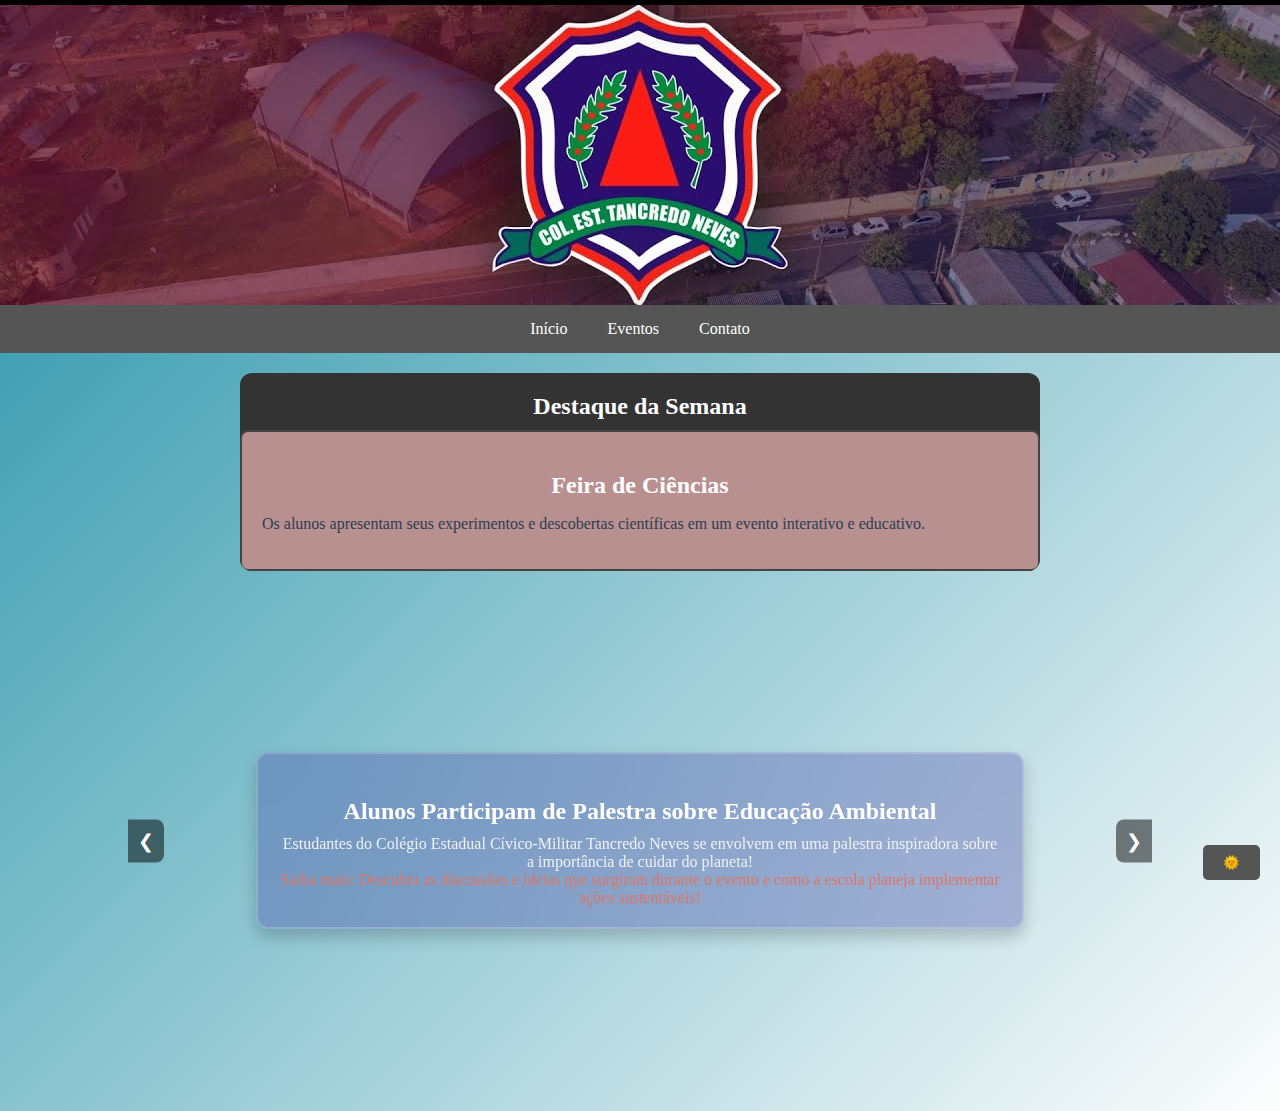
<file: index.html>
<!DOCTYPE html>
<html lang="pt-BR">
<head>
    <meta charset="UTF-8">
    <meta name="viewport" content="width=device-width, initial-scale=1.0">
    <title>Jornal Escolar</title>
    <link rel="stylesheet" href="style.css">
</head>
<body>
    <header></header>
    <nav>
        <a href="index.html">Início</a>
        <a href="eventos.html">Eventos</a>
        <a href="contato.html">Contato</a>
    </nav>
    
    <div class="carousel-container">
        <h2>Destaque da Semana</h2>
        <div class="carousel">
            <article class="carousel-item">
                <h2>Feira de Ciências</h2>
                <p>Os alunos apresentam seus experimentos e descobertas científicas em um evento interativo e educativo.</p>
            </article>
            <article class="carousel-item">
                <h2>Palestras Educativas</h2>
                <p>Especialistas são convidados para palestrar sobre temas variados, promovendo conhecimento e conscientização.</p>
            </article>
            <article class="carousel-item">
                <h2>Festival de Talentos</h2>
                <p>Alunos demonstram suas habilidades artísticas, como música, dança, poesia e muito mais.</p>
            </article>
            <article class="carousel-item">
                <h2>Mostra de Artes</h2>
                <p>Uma exposição com obras dos alunos, incluindo pinturas, esculturas e outras criações artísticas.</p>
            </article>
        </div>
    </div>

    <div class="noticias-container">
        <button class="prev" onclick="changeSlide(-1)">&#10094;</button>
        <div class="carousel-wrapper">
            <div class="noticia">
                <h3>Alunos Participam de Palestra sobre Educação Ambiental</h3>
                <p>Estudantes do Colégio Estadual Cívico-Militar Tancredo Neves se envolvem em uma palestra inspiradora sobre a importância de cuidar do planeta!</p>
                <a href="noticias/ambiental.html" class="saiba-mais">Saiba mais: Descubra as discussões e ideias que surgiram durante o evento e como a escola planeja implementar ações sustentáveis!</a>
            </div>
            <div class="noticia">
                <h3>Intercâmbio Cultural: Alunos Trocam Experiências com Escola Internacional</h3>
                <p>Uma oportunidade única de conhecer novas culturas! Alunos do Ensino Médio participam de intercâmbio com escola internacional.</p>
                <a href="noticias/Intercâmbio.html" class="saiba-mais">Saiba mais: Veja como essa troca cultural contribuiu para o desenvolvimento dos alunos e como foi a interação em inglês!</a>
            </div>
            <div class="noticia">
                <h3>Visita de Profissionais: Conhecendo o Mundo do Trabalho</h3>
                <p>Alunos do Ensino Médio conhecem as possibilidades do futuro em um encontro com profissionais de diversas áreas!</p>
                <a href="noticias/VisitadeProfissionais.html" class="saiba-mais">Saiba mais: Saiba quais profissões foram apresentadas e as lições compartilhadas pelos profissionais!</a>
            </div>
            <div class="noticia">
                <h3>Projeto de Inclusão: Alunos Criam Cartazes de Sensibilização</h3>
                <p>Um projeto tocante de inclusão! Alunos do 9º ano criam cartazes que promovem empatia e respeito.</p>
                <a href="noticias/Inclusão.html" class="saiba-mais">Saiba mais: Veja os temas abordados nos cartazes e como eles estão impactando a comunidade escolar.</a>
            </div>
            <div class="noticia">
                <h3>Feira de Profissões: Oportunidades para o Futuro</h3>
                <p>Um evento que abre portas para o futuro! Colégio Estadual Cívico-Militar Tancredo Neves realiza Feira de Profissões com diversas áreas de atuação.</p>
                <a href="noticias/Profissões.html" class="saiba-mais">Saiba mais: Conheça os profissionais presentes e as palestras que ajudaram os alunos a planejar suas carreiras!</a>
            </div>
            <div class="noticia">
                <h3>Competição de Robótica: Alunos se Destacam em Evento Regional</h3>
                <p>Jovens talentos brilham na competição regional de robótica, conquistando o segundo lugar para o Colégio Estadual Cívico-Militar Tancredo Neves!</p>
                <a href="noticias/Robotica.html" class="saiba-mais">Saiba mais: Descubra os detalhes da conquista e como a equipe se preparou para esse grande desafio!</a>
            </div>
        </div>
        <button class="next" onclick="changeSlide(1)">&#10095;</button>

        <button id="theme-toggle">
            <span id="theme-icon">🌞</span>
        </button>
    </div>
    
    <script src="script.js"></script>
</body>
</html>
</file>
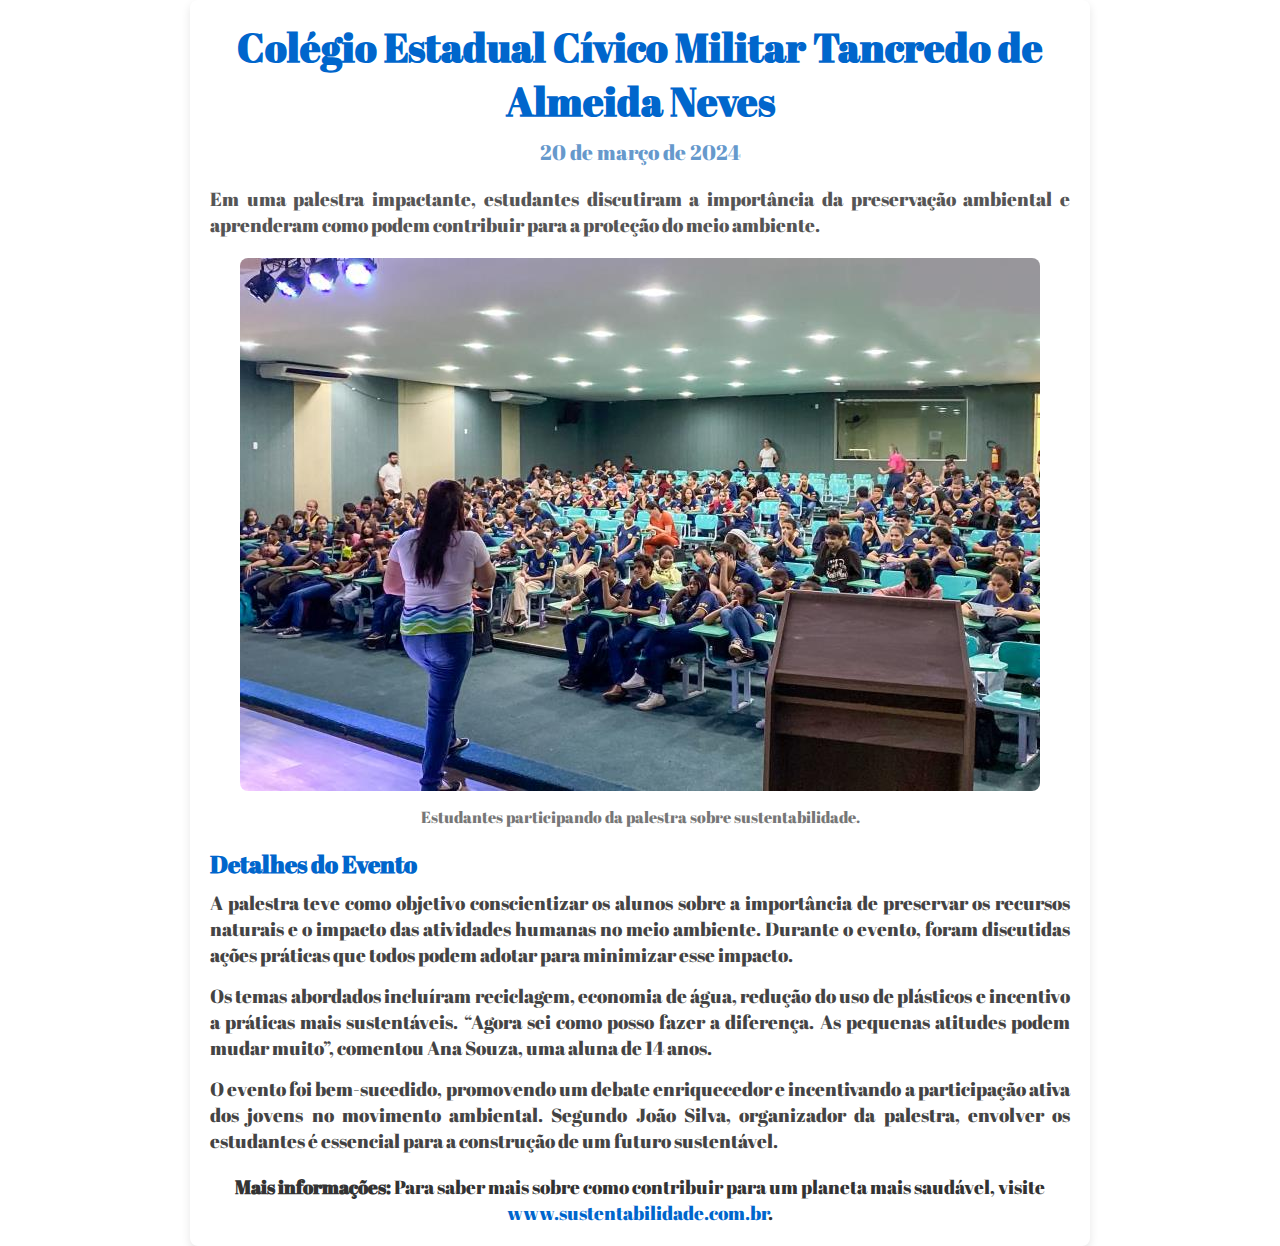
<file: noticias/ambiental.html>
<!DOCTYPE html>
<html lang="pt-BR">
<head>
    <meta charset="UTF-8">
    <meta name="viewport" content="width=device-width, initial-scale=1.0">
    <title>Alunos Participam de Palestra sobre Educação Ambiental</title>
    <link rel="stylesheet" href="ambiental.css">
</head>
<body>

    <div class="news-container">
        <header class="news-header">
            <h1 class="news-title">Colégio Estadual Cívico Militar Tancredo de Almeida Neves</h1>
            <p class="news-date">20 de março de 2024</p>
        </header>

        <section class="news-summary">
            <p>Em uma palestra impactante, estudantes discutiram a importância da preservação ambiental e aprenderam como podem contribuir para a proteção do meio ambiente.</p>
        </section>

        <figure class="news-image">
            <img src="img noticia/ambiental.jpg" alt="Estudantes assistindo a palestra sobre sustentabilidade" />
            <figcaption>Estudantes participando da palestra sobre sustentabilidade.</figcaption>
        </figure>

        <section class="news-body">
            <h2 class="section-title">Detalhes do Evento</h2>
            <p>A palestra teve como objetivo conscientizar os alunos sobre a importância de preservar os recursos naturais e o impacto das atividades humanas no meio ambiente. Durante o evento, foram discutidas ações práticas que todos podem adotar para minimizar esse impacto.</p>

            <p>Os temas abordados incluíram reciclagem, economia de água, redução do uso de plásticos e incentivo a práticas mais sustentáveis. “Agora sei como posso fazer a diferença. As pequenas atitudes podem mudar muito”, comentou Ana Souza, uma aluna de 14 anos.</p>

            <p>O evento foi bem-sucedido, promovendo um debate enriquecedor e incentivando a participação ativa dos jovens no movimento ambiental. Segundo João Silva, organizador da palestra, envolver os estudantes é essencial para a construção de um futuro sustentável.</p>
        </section>

        <footer class="news-footer">
            <p><strong>Mais informações:</strong> Para saber mais sobre como contribuir para um planeta mais saudável, visite <a href="https://www.sustentabilidade.com.br" target="_blank">www.sustentabilidade.com.br</a>.</p>
        </footer>
    </div>

</body>
</html>
</file>
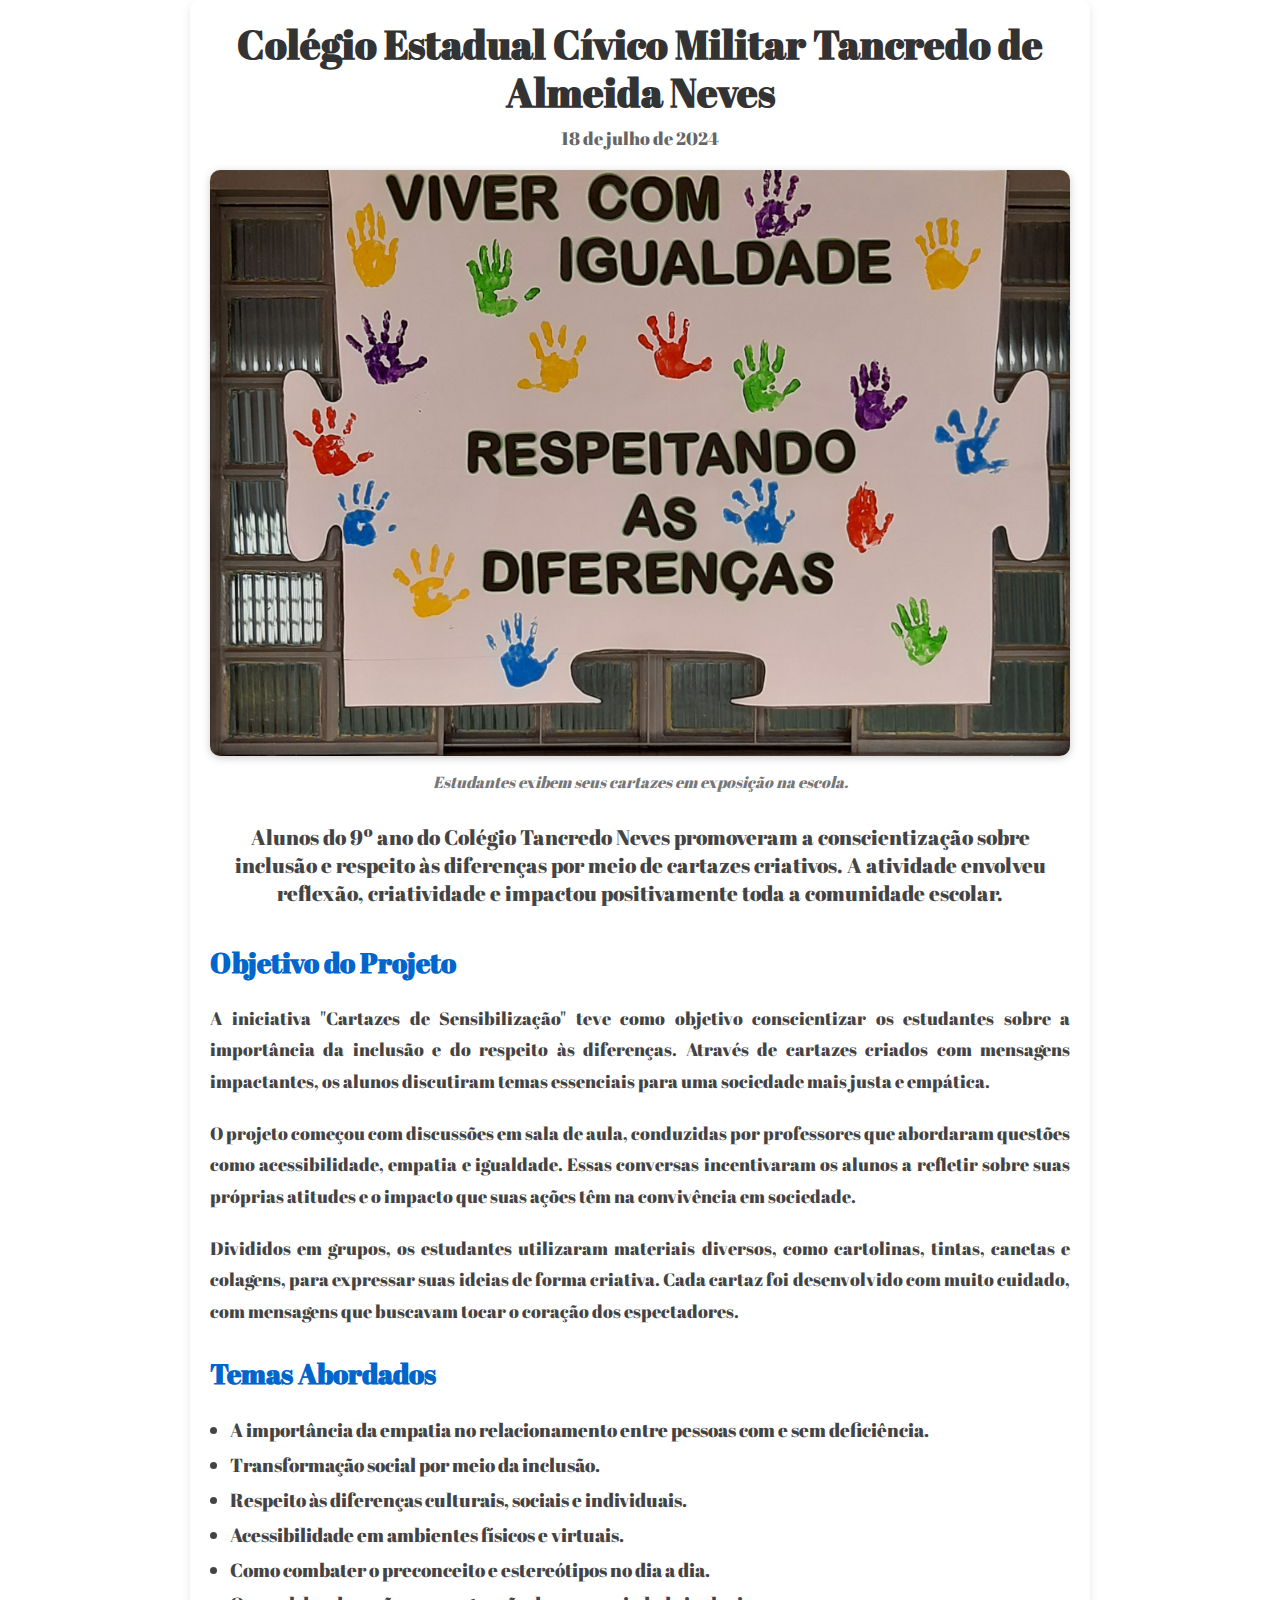
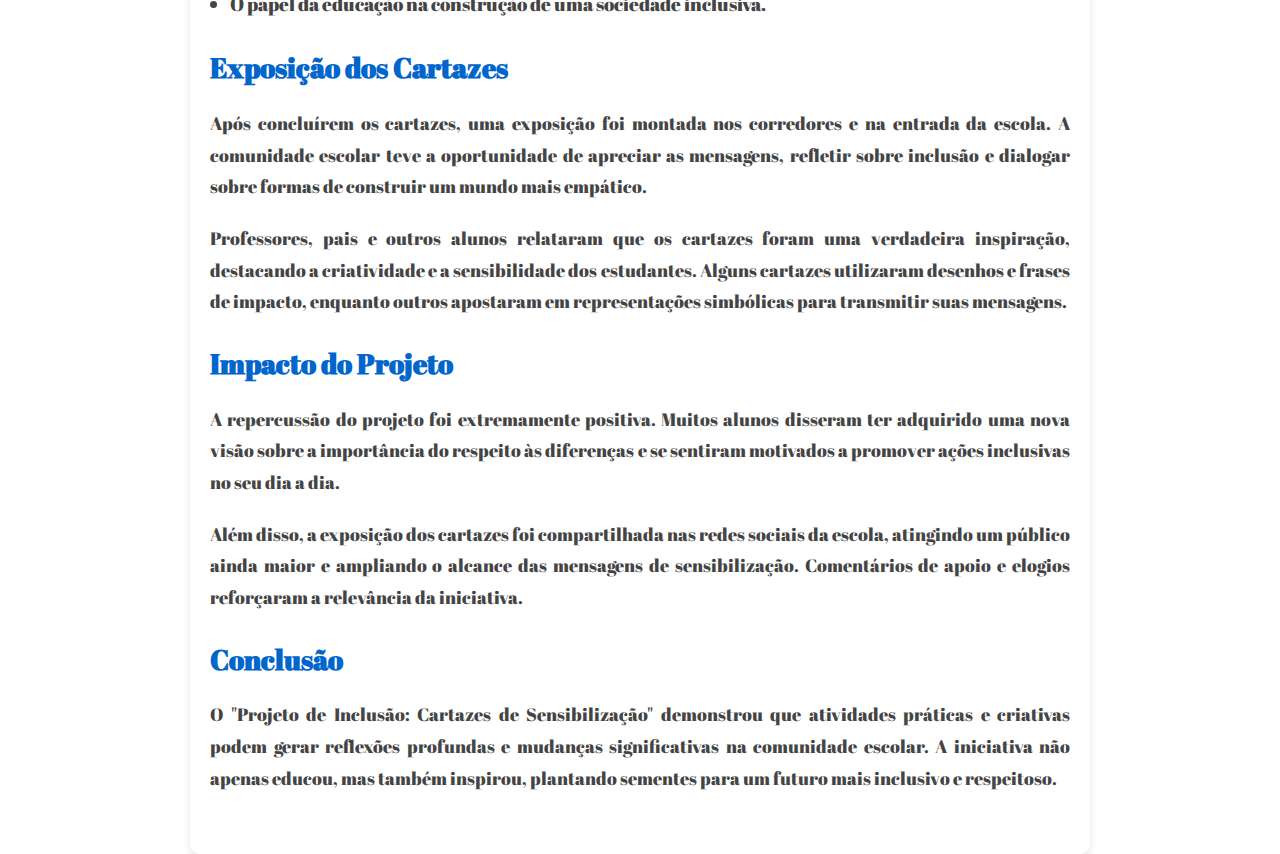
<file: noticias/Inclusão.html>
<!DOCTYPE html>
<html lang="pt-BR">
<head>
    <meta charset="UTF-8">
    <meta name="viewport" content="width=device-width, initial-scale=1.0">
    <title>Projeto de Inclusão: Alunos Criam Cartazes de Sensibilização</title>
    <link rel="stylesheet" href="Inclusão.css">
</head>
<body>

    <div class="news-container">
        <header class="news-header">
            <h1>Colégio Estadual Cívico Militar Tancredo de Almeida Neves</h1>
            <p class="news-date">18 de julho de 2024</p>
        </header>

        <figure class="news-image">
            <img src="img noticia/Inclusão.jpeg" alt="Estudantes apresentando cartazes de sensibilização" />
            <figcaption>Estudantes exibem seus cartazes em exposição na escola.</figcaption>
        </figure>

        <section class="news-summary">
            <p>
                Alunos do 9º ano do Colégio Tancredo Neves promoveram a conscientização sobre inclusão e respeito às diferenças por meio de cartazes criativos. A atividade envolveu reflexão, criatividade e impactou positivamente toda a comunidade escolar.
            </p>
        </section>

        <section class="news-body">
            <h2>Objetivo do Projeto</h2>
            <p>
                A iniciativa "Cartazes de Sensibilização" teve como objetivo conscientizar os estudantes sobre a importância da inclusão e do respeito às diferenças. Através de cartazes criados com mensagens impactantes, os alunos discutiram temas essenciais para uma sociedade mais justa e empática.
            </p>
            <p>
                O projeto começou com discussões em sala de aula, conduzidas por professores que abordaram questões como acessibilidade, empatia e igualdade. Essas conversas incentivaram os alunos a refletir sobre suas próprias atitudes e o impacto que suas ações têm na convivência em sociedade.
            </p>
            <p>
                Divididos em grupos, os estudantes utilizaram materiais diversos, como cartolinas, tintas, canetas e colagens, para expressar suas ideias de forma criativa. Cada cartaz foi desenvolvido com muito cuidado, com mensagens que buscavam tocar o coração dos espectadores.
            </p>

            <h2>Temas Abordados</h2>
            <ul>
                <li>A importância da empatia no relacionamento entre pessoas com e sem deficiência.</li>
                <li>Transformação social por meio da inclusão.</li>
                <li>Respeito às diferenças culturais, sociais e individuais.</li>
                <li>Acessibilidade em ambientes físicos e virtuais.</li>
                <li>Como combater o preconceito e estereótipos no dia a dia.</li>
                <li>O papel da educação na construção de uma sociedade inclusiva.</li>
            </ul>

            <h2>Exposição dos Cartazes</h2>
            <p>
                Após concluírem os cartazes, uma exposição foi montada nos corredores e na entrada da escola. A comunidade escolar teve a oportunidade de apreciar as mensagens, refletir sobre inclusão e dialogar sobre formas de construir um mundo mais empático.
            </p>
            <p>
                Professores, pais e outros alunos relataram que os cartazes foram uma verdadeira inspiração, destacando a criatividade e a sensibilidade dos estudantes. Alguns cartazes utilizaram desenhos e frases de impacto, enquanto outros apostaram em representações simbólicas para transmitir suas mensagens.
            </p>

            <h2>Impacto do Projeto</h2>
            <p>
                A repercussão do projeto foi extremamente positiva. Muitos alunos disseram ter adquirido uma nova visão sobre a importância do respeito às diferenças e se sentiram motivados a promover ações inclusivas no seu dia a dia.
            </p>
            <p>
                Além disso, a exposição dos cartazes foi compartilhada nas redes sociais da escola, atingindo um público ainda maior e ampliando o alcance das mensagens de sensibilização. Comentários de apoio e elogios reforçaram a relevância da iniciativa.
            </p>

            <h2>Conclusão</h2>
            <p>
                O "Projeto de Inclusão: Cartazes de Sensibilização" demonstrou que atividades práticas e criativas podem gerar reflexões profundas e mudanças significativas na comunidade escolar. A iniciativa não apenas educou, mas também inspirou, plantando sementes para um futuro mais inclusivo e respeitoso.
            </p>
        </section>
    </div>
</body>
</html>
</file>
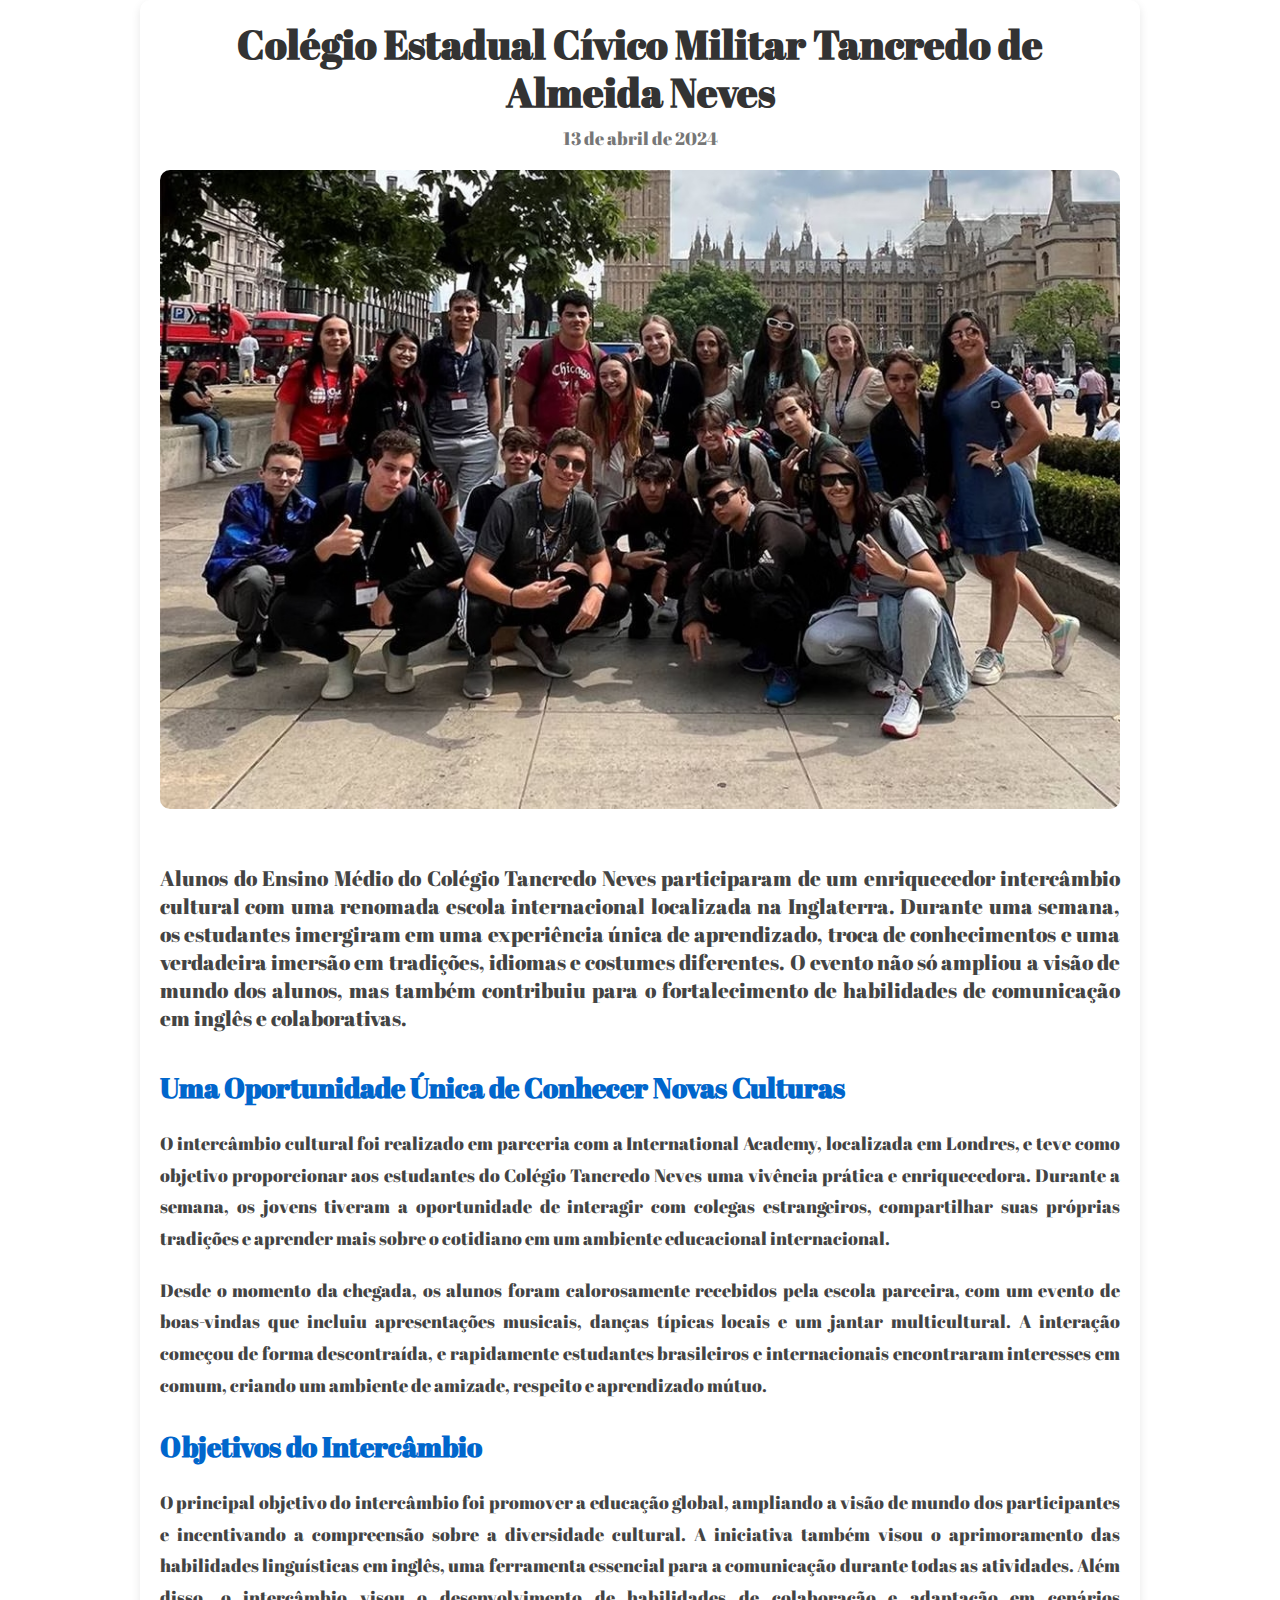
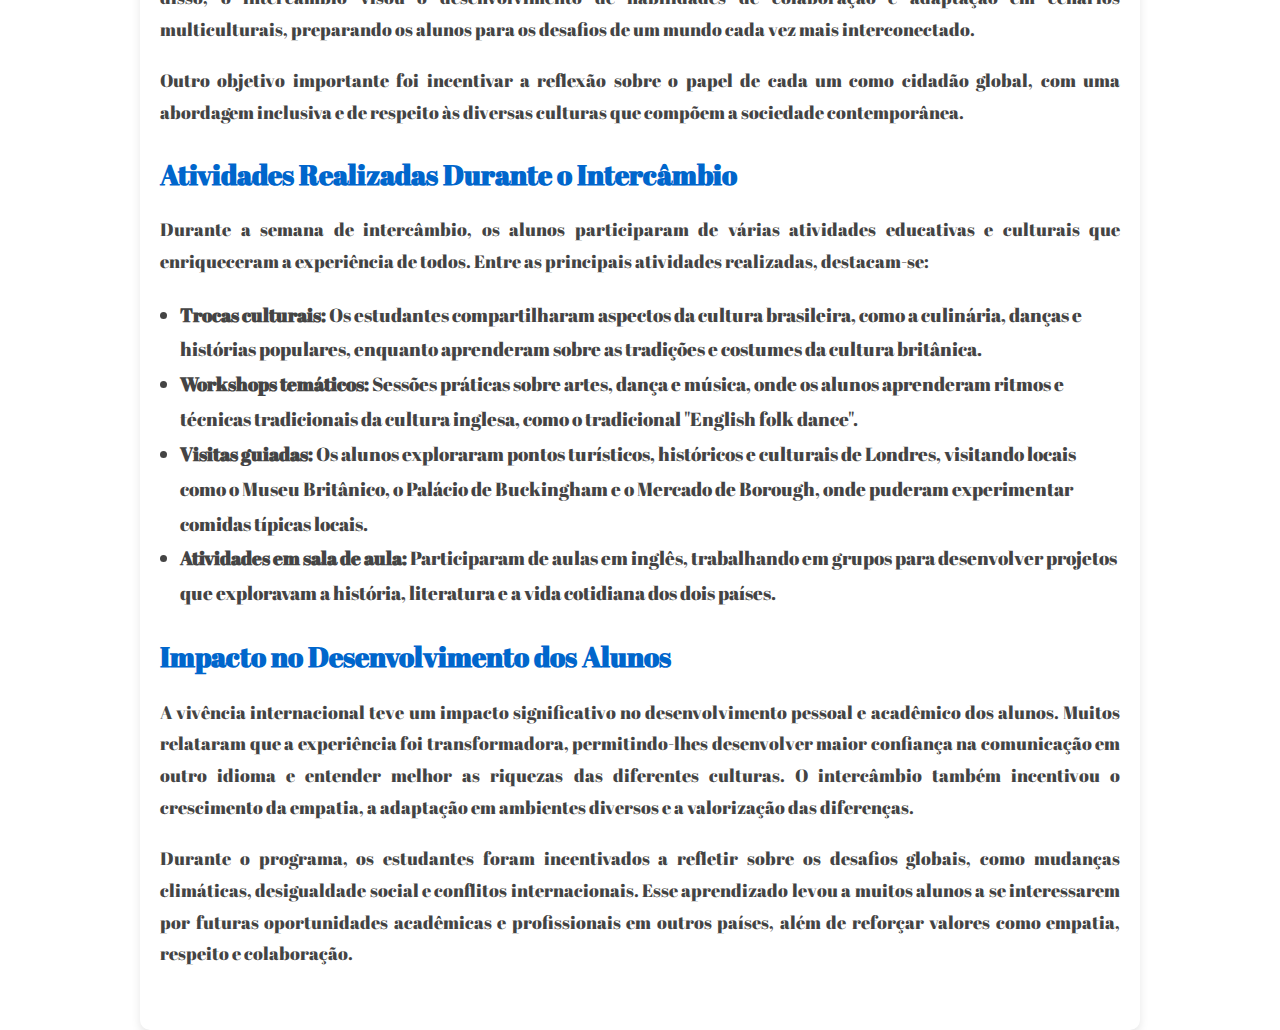
<file: noticias/Intercâmbio.html>
<!DOCTYPE html>
<html lang="pt-BR">
<head>
    <meta charset="UTF-8">
    <meta name="viewport" content="width=device-width, initial-scale=1.0">
    <title>Intercâmbio Cultural: Alunos Trocam Experiências com Escola Internacional</title>
    <link rel="stylesheet" href="Intercâmbio.css">
</head>
<body>

    <div class="container">
        <header>
            <h1>Colégio Estadual Cívico Militar Tancredo de Almeida Neves</h1>
            <p class="news-date">13 de abril de 2024</p>
            <img src="img noticia/intercambio.jpg" alt="Imagem do Intercâmbio Cultural" class="header-image">
        </header>

        <section class="news-summary">
            <p>
                Alunos do Ensino Médio do Colégio Tancredo Neves participaram de um enriquecedor intercâmbio cultural com uma renomada escola internacional localizada na Inglaterra. Durante uma semana, os estudantes imergiram em uma experiência única de aprendizado, troca de conhecimentos e uma verdadeira imersão em tradições, idiomas e costumes diferentes. O evento não só ampliou a visão de mundo dos alunos, mas também contribuiu para o fortalecimento de habilidades de comunicação em inglês e colaborativas.
            </p>
        </section>

        <section class="news-body">
            <h2>Uma Oportunidade Única de Conhecer Novas Culturas</h2>
            <p>
                O intercâmbio cultural foi realizado em parceria com a International Academy, localizada em Londres, e teve como objetivo proporcionar aos estudantes do Colégio Tancredo Neves uma vivência prática e enriquecedora. Durante a semana, os jovens tiveram a oportunidade de interagir com colegas estrangeiros, compartilhar suas próprias tradições e aprender mais sobre o cotidiano em um ambiente educacional internacional.
            </p>
            <p>
                Desde o momento da chegada, os alunos foram calorosamente recebidos pela escola parceira, com um evento de boas-vindas que incluiu apresentações musicais, danças típicas locais e um jantar multicultural. A interação começou de forma descontraída, e rapidamente estudantes brasileiros e internacionais encontraram interesses em comum, criando um ambiente de amizade, respeito e aprendizado mútuo.
            </p>

            <h2>Objetivos do Intercâmbio</h2>
            <p>
                O principal objetivo do intercâmbio foi promover a educação global, ampliando a visão de mundo dos participantes e incentivando a compreensão sobre a diversidade cultural. A iniciativa também visou o aprimoramento das habilidades linguísticas em inglês, uma ferramenta essencial para a comunicação durante todas as atividades. Além disso, o intercâmbio visou o desenvolvimento de habilidades de colaboração e adaptação em cenários multiculturais, preparando os alunos para os desafios de um mundo cada vez mais interconectado.
            </p>
            <p>
                Outro objetivo importante foi incentivar a reflexão sobre o papel de cada um como cidadão global, com uma abordagem inclusiva e de respeito às diversas culturas que compõem a sociedade contemporânea.
            </p>

            <h2>Atividades Realizadas Durante o Intercâmbio</h2>
            <p>
                Durante a semana de intercâmbio, os alunos participaram de várias atividades educativas e culturais que enriqueceram a experiência de todos. Entre as principais atividades realizadas, destacam-se:
            </p>
            <ul>
                <li><strong>Trocas culturais:</strong> Os estudantes compartilharam aspectos da cultura brasileira, como a culinária, danças e histórias populares, enquanto aprenderam sobre as tradições e costumes da cultura britânica.</li>
                <li><strong>Workshops temáticos:</strong> Sessões práticas sobre artes, dança e música, onde os alunos aprenderam ritmos e técnicas tradicionais da cultura inglesa, como o tradicional "English folk dance".</li>
                <li><strong>Visitas guiadas:</strong> Os alunos exploraram pontos turísticos, históricos e culturais de Londres, visitando locais como o Museu Britânico, o Palácio de Buckingham e o Mercado de Borough, onde puderam experimentar comidas típicas locais.</li>
                <li><strong>Atividades em sala de aula:</strong> Participaram de aulas em inglês, trabalhando em grupos para desenvolver projetos que exploravam a história, literatura e a vida cotidiana dos dois países.</li>
            </ul>

            <h2>Impacto no Desenvolvimento dos Alunos</h2>
            <p>
                A vivência internacional teve um impacto significativo no desenvolvimento pessoal e acadêmico dos alunos. Muitos relataram que a experiência foi transformadora, permitindo-lhes desenvolver maior confiança na comunicação em outro idioma e entender melhor as riquezas das diferentes culturas. O intercâmbio também incentivou o crescimento da empatia, a adaptação em ambientes diversos e a valorização das diferenças.
            </p>
            <p>
                Durante o programa, os estudantes foram incentivados a refletir sobre os desafios globais, como mudanças climáticas, desigualdade social e conflitos internacionais. Esse aprendizado levou a muitos alunos a se interessarem por futuras oportunidades acadêmicas e profissionais em outros países, além de reforçar valores como empatia, respeito e colaboração.
            </p>
        </section>

    </div>

</body>
</html>
</file>
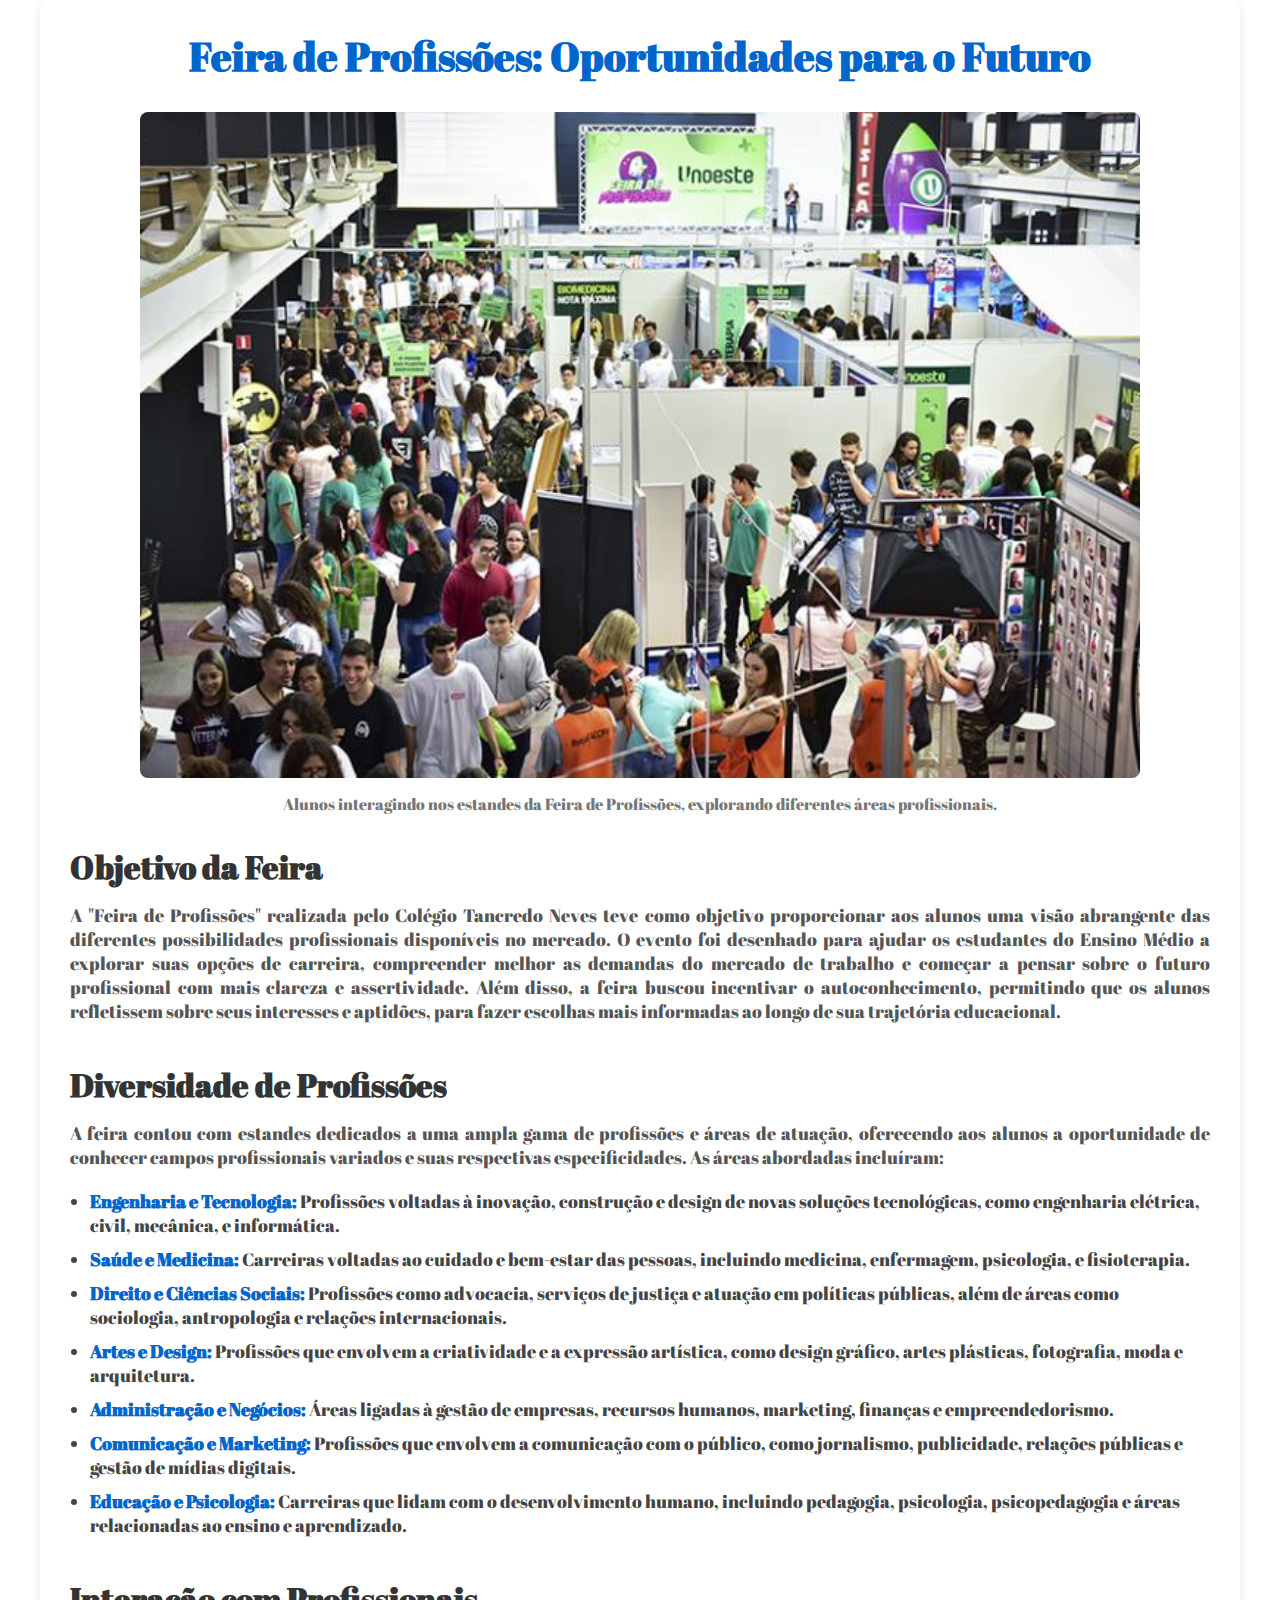
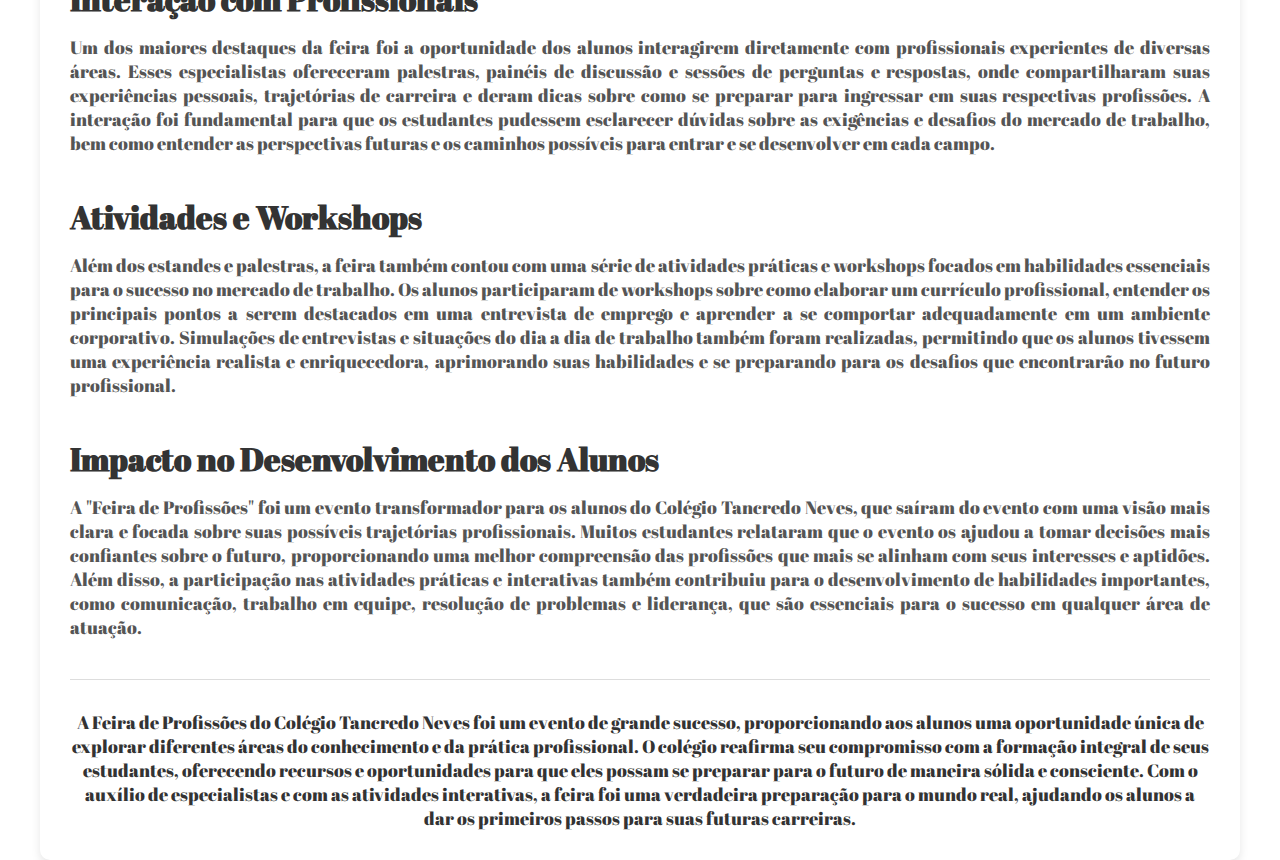
<file: noticias/Profissões.html>
<!DOCTYPE html>
<html lang="pt-BR">
<head>
    <meta charset="UTF-8">
    <meta name="viewport" content="width=device-width, initial-scale=1.0">
    <title>Feira de Profissões: Oportunidades para o Futuro</title>
    <link rel="stylesheet" href="Profissões.css">
</head>
<body>

    <div class="container">
        <header>
            <h1>Feira de Profissões: Oportunidades para o Futuro</h1>
        </header>

        <figure class="main-image">
            <img src="img noticia/profissoes.jpg" alt="Estudantes explorando os estandes da Feira de Profissões">
            <figcaption>Alunos interagindo nos estandes da Feira de Profissões, explorando diferentes áreas profissionais.</figcaption>
        </figure>

        <section class="objective">
            <h2>Objetivo da Feira</h2>
            <p>
                A "Feira de Profissões" realizada pelo Colégio Tancredo Neves teve como objetivo proporcionar aos alunos uma visão abrangente das diferentes possibilidades profissionais disponíveis no mercado. O evento foi desenhado para ajudar os estudantes do Ensino Médio a explorar suas opções de carreira, compreender melhor as demandas do mercado de trabalho e começar a pensar sobre o futuro profissional com mais clareza e assertividade. Além disso, a feira buscou incentivar o autoconhecimento, permitindo que os alunos refletissem sobre seus interesses e aptidões, para fazer escolhas mais informadas ao longo de sua trajetória educacional.
            </p>
        </section>

        <section class="diversity">
            <h2>Diversidade de Profissões</h2>
            <p>
                A feira contou com estandes dedicados a uma ampla gama de profissões e áreas de atuação, oferecendo aos alunos a oportunidade de conhecer campos profissionais variados e suas respectivas especificidades. As áreas abordadas incluíram:
            </p>
            <ul>
                <li><strong>Engenharia e Tecnologia:</strong> Profissões voltadas à inovação, construção e design de novas soluções tecnológicas, como engenharia elétrica, civil, mecânica, e informática.</li>
                <li><strong>Saúde e Medicina:</strong> Carreiras voltadas ao cuidado e bem-estar das pessoas, incluindo medicina, enfermagem, psicologia, e fisioterapia.</li>
                <li><strong>Direito e Ciências Sociais:</strong> Profissões como advocacia, serviços de justiça e atuação em políticas públicas, além de áreas como sociologia, antropologia e relações internacionais.</li>
                <li><strong>Artes e Design:</strong> Profissões que envolvem a criatividade e a expressão artística, como design gráfico, artes plásticas, fotografia, moda e arquitetura.</li>
                <li><strong>Administração e Negócios:</strong> Áreas ligadas à gestão de empresas, recursos humanos, marketing, finanças e empreendedorismo.</li>
                <li><strong>Comunicação e Marketing:</strong> Profissões que envolvem a comunicação com o público, como jornalismo, publicidade, relações públicas e gestão de mídias digitais.</li>
                <li><strong>Educação e Psicologia:</strong> Carreiras que lidam com o desenvolvimento humano, incluindo pedagogia, psicologia, psicopedagogia e áreas relacionadas ao ensino e aprendizado.</li>
            </ul>
        </section>

        <section class="interaction">
            <h2>Interação com Profissionais</h2>
            <p>
                Um dos maiores destaques da feira foi a oportunidade dos alunos interagirem diretamente com profissionais experientes de diversas áreas. Esses especialistas ofereceram palestras, painéis de discussão e sessões de perguntas e respostas, onde compartilharam suas experiências pessoais, trajetórias de carreira e deram dicas sobre como se preparar para ingressar em suas respectivas profissões. A interação foi fundamental para que os estudantes pudessem esclarecer dúvidas sobre as exigências e desafios do mercado de trabalho, bem como entender as perspectivas futuras e os caminhos possíveis para entrar e se desenvolver em cada campo.
            </p>
        </section>

        <section class="workshops">
            <h2>Atividades e Workshops</h2>
            <p>
                Além dos estandes e palestras, a feira também contou com uma série de atividades práticas e workshops focados em habilidades essenciais para o sucesso no mercado de trabalho. Os alunos participaram de workshops sobre como elaborar um currículo profissional, entender os principais pontos a serem destacados em uma entrevista de emprego e aprender a se comportar adequadamente em um ambiente corporativo. Simulações de entrevistas e situações do dia a dia de trabalho também foram realizadas, permitindo que os alunos tivessem uma experiência realista e enriquecedora, aprimorando suas habilidades e se preparando para os desafios que encontrarão no futuro profissional.
            </p>
        </section>

        <section class="impact">
            <h2>Impacto no Desenvolvimento dos Alunos</h2>
            <p>
                A "Feira de Profissões" foi um evento transformador para os alunos do Colégio Tancredo Neves, que saíram do evento com uma visão mais clara e focada sobre suas possíveis trajetórias profissionais. Muitos estudantes relataram que o evento os ajudou a tomar decisões mais confiantes sobre o futuro, proporcionando uma melhor compreensão das profissões que mais se alinham com seus interesses e aptidões. Além disso, a participação nas atividades práticas e interativas também contribuiu para o desenvolvimento de habilidades importantes, como comunicação, trabalho em equipe, resolução de problemas e liderança, que são essenciais para o sucesso em qualquer área de atuação.
            </p>
        </section>

        <footer class="footer">
            <p>
                A Feira de Profissões do Colégio Tancredo Neves foi um evento de grande sucesso, proporcionando aos alunos uma oportunidade única de explorar diferentes áreas do conhecimento e da prática profissional. O colégio reafirma seu compromisso com a formação integral de seus estudantes, oferecendo recursos e oportunidades para que eles possam se preparar para o futuro de maneira sólida e consciente. Com o auxílio de especialistas e com as atividades interativas, a feira foi uma verdadeira preparação para o mundo real, ajudando os alunos a dar os primeiros passos para suas futuras carreiras.
            </p>
        </footer>
    </div>
</body>
</html>
</file>
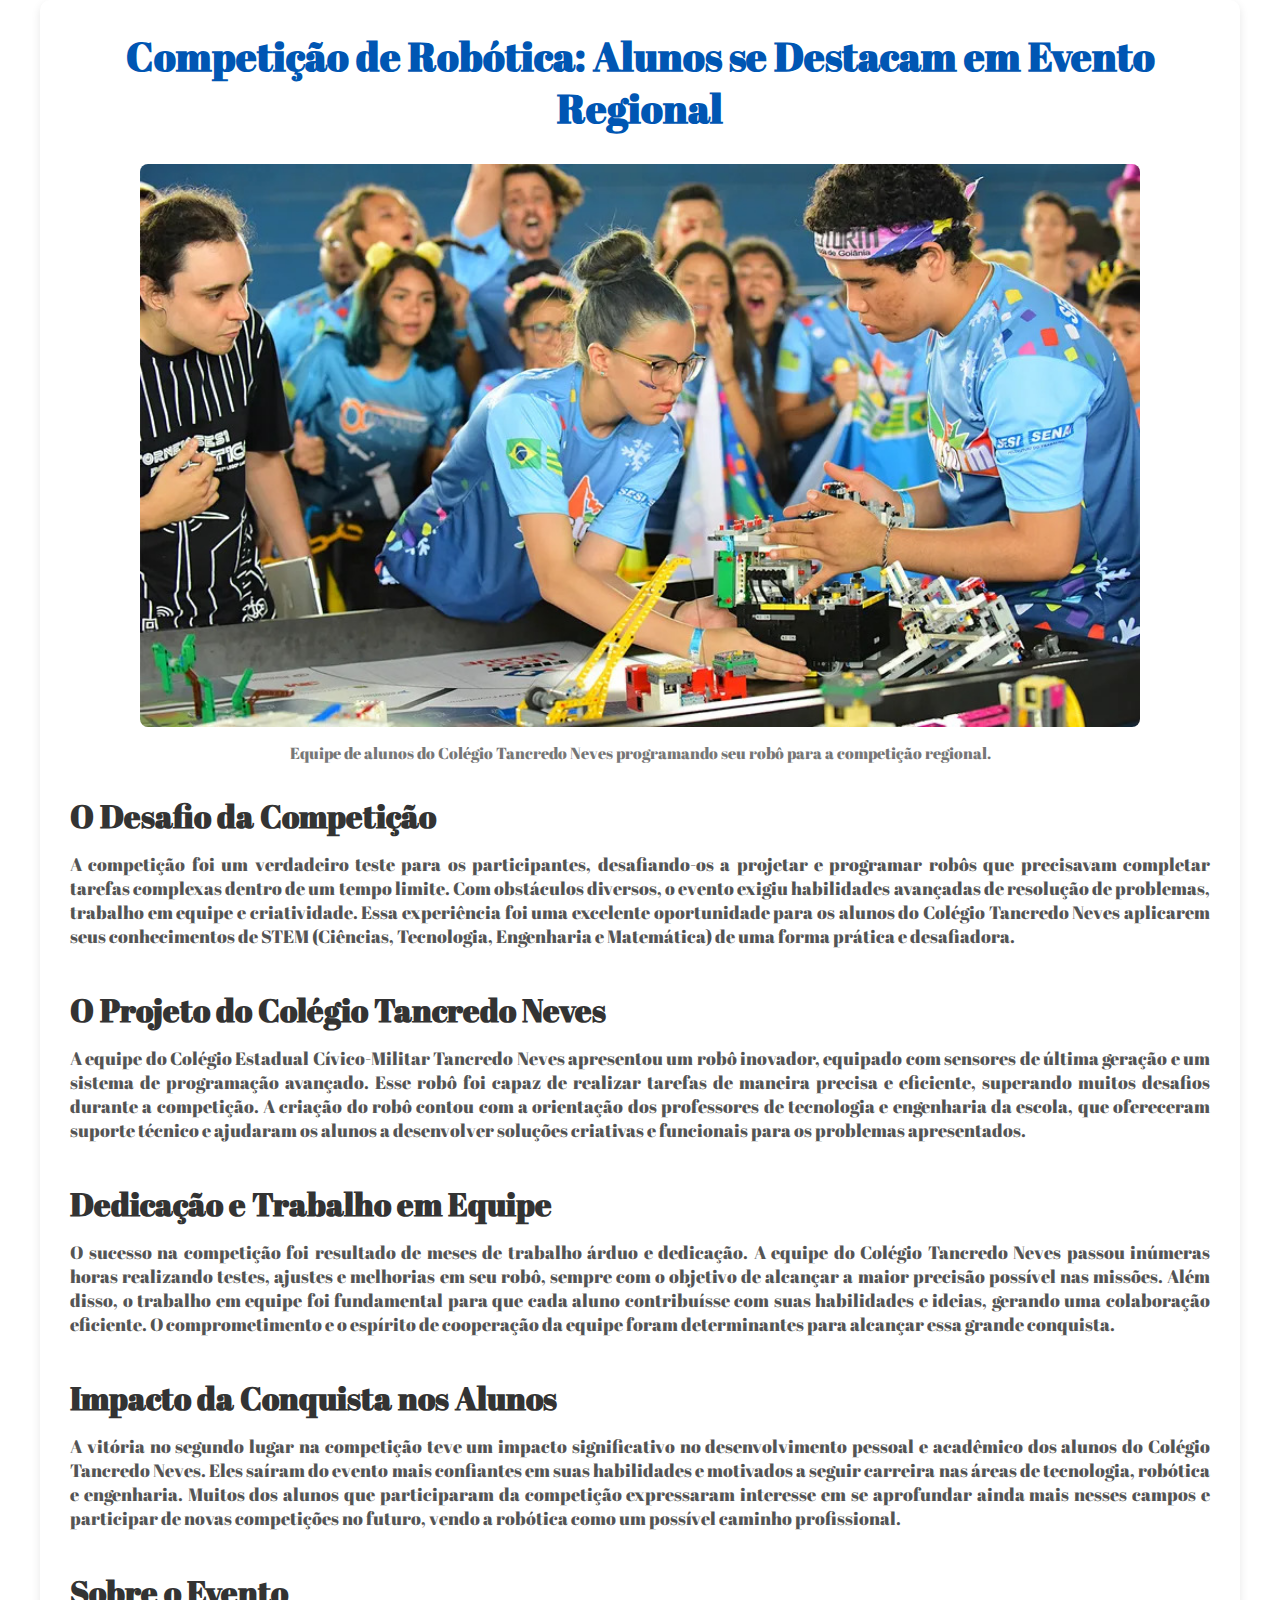
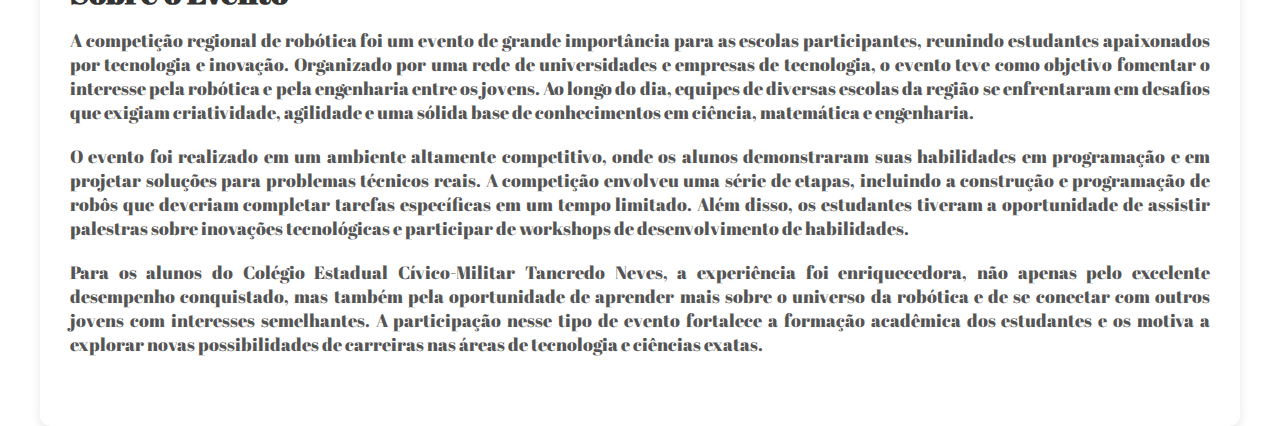
<file: noticias/Robotica.html>
<!DOCTYPE html>
<html lang="pt-BR">
<head>
    <meta charset="UTF-8">
    <meta name="viewport" content="width=device-width, initial-scale=1.0">
    <title>Competição de Robótica: Alunos se Destacam em Evento Regional</title>
    <link rel="stylesheet" href="Robotica.css">
</head>
<body>

    <div class="container">
        <header>
            <h1>Competição de Robótica: Alunos se Destacam em Evento Regional</h1>
        </header>

        <figure class="main-image">
            <img src="img noticia/robotica.jpg" alt="Equipe de alunos programando robô para competição">
            <figcaption>Equipe de alunos do Colégio Tancredo Neves programando seu robô para a competição regional.</figcaption>
        </figure>

        <section class="challenge">
            <h2>O Desafio da Competição</h2>
            <p>
                A competição foi um verdadeiro teste para os participantes, desafiando-os a projetar e programar robôs que precisavam completar tarefas complexas dentro de um tempo limite. Com obstáculos diversos, o evento exigiu habilidades avançadas de resolução de problemas, trabalho em equipe e criatividade. Essa experiência foi uma excelente oportunidade para os alunos do Colégio Tancredo Neves aplicarem seus conhecimentos de STEM (Ciências, Tecnologia, Engenharia e Matemática) de uma forma prática e desafiadora.
            </p>
        </section>

        <section class="project">
            <h2>O Projeto do Colégio Tancredo Neves</h2>
            <p>
                A equipe do Colégio Estadual Cívico-Militar Tancredo Neves apresentou um robô inovador, equipado com sensores de última geração e um sistema de programação avançado. Esse robô foi capaz de realizar tarefas de maneira precisa e eficiente, superando muitos desafios durante a competição. A criação do robô contou com a orientação dos professores de tecnologia e engenharia da escola, que ofereceram suporte técnico e ajudaram os alunos a desenvolver soluções criativas e funcionais para os problemas apresentados.
            </p>
        </section>

        <section class="teamwork">
            <h2>Dedicação e Trabalho em Equipe</h2>
            <p>
                O sucesso na competição foi resultado de meses de trabalho árduo e dedicação. A equipe do Colégio Tancredo Neves passou inúmeras horas realizando testes, ajustes e melhorias em seu robô, sempre com o objetivo de alcançar a maior precisão possível nas missões. Além disso, o trabalho em equipe foi fundamental para que cada aluno contribuísse com suas habilidades e ideias, gerando uma colaboração eficiente. O comprometimento e o espírito de cooperação da equipe foram determinantes para alcançar essa grande conquista.
            </p>
        </section>

        <section class="impact">
            <h2>Impacto da Conquista nos Alunos</h2>
            <p>
                A vitória no segundo lugar na competição teve um impacto significativo no desenvolvimento pessoal e acadêmico dos alunos do Colégio Tancredo Neves. Eles saíram do evento mais confiantes em suas habilidades e motivados a seguir carreira nas áreas de tecnologia, robótica e engenharia. Muitos dos alunos que participaram da competição expressaram interesse em se aprofundar ainda mais nesses campos e participar de novas competições no futuro, vendo a robótica como um possível caminho profissional.
            </p>
        </section>

        <section class="event-description">
            <h2>Sobre o Evento</h2>
            <p>
                A competição regional de robótica foi um evento de grande importância para as escolas participantes, reunindo estudantes apaixonados por tecnologia e inovação. Organizado por uma rede de universidades e empresas de tecnologia, o evento teve como objetivo fomentar o interesse pela robótica e pela engenharia entre os jovens. Ao longo do dia, equipes de diversas escolas da região se enfrentaram em desafios que exigiam criatividade, agilidade e uma sólida base de conhecimentos em ciência, matemática e engenharia.
            </p>
            <p>
                O evento foi realizado em um ambiente altamente competitivo, onde os alunos demonstraram suas habilidades em programação e em projetar soluções para problemas técnicos reais. A competição envolveu uma série de etapas, incluindo a construção e programação de robôs que deveriam completar tarefas específicas em um tempo limitado. Além disso, os estudantes tiveram a oportunidade de assistir palestras sobre inovações tecnológicas e participar de workshops de desenvolvimento de habilidades.
            </p>
            <p>
                Para os alunos do Colégio Estadual Cívico-Militar Tancredo Neves, a experiência foi enriquecedora, não apenas pelo excelente desempenho conquistado, mas também pela oportunidade de aprender mais sobre o universo da robótica e de se conectar com outros jovens com interesses semelhantes. A participação nesse tipo de evento fortalece a formação acadêmica dos estudantes e os motiva a explorar novas possibilidades de carreiras nas áreas de tecnologia e ciências exatas.
            </p>
        </section>

    </div>

</body>
</html>
</file>
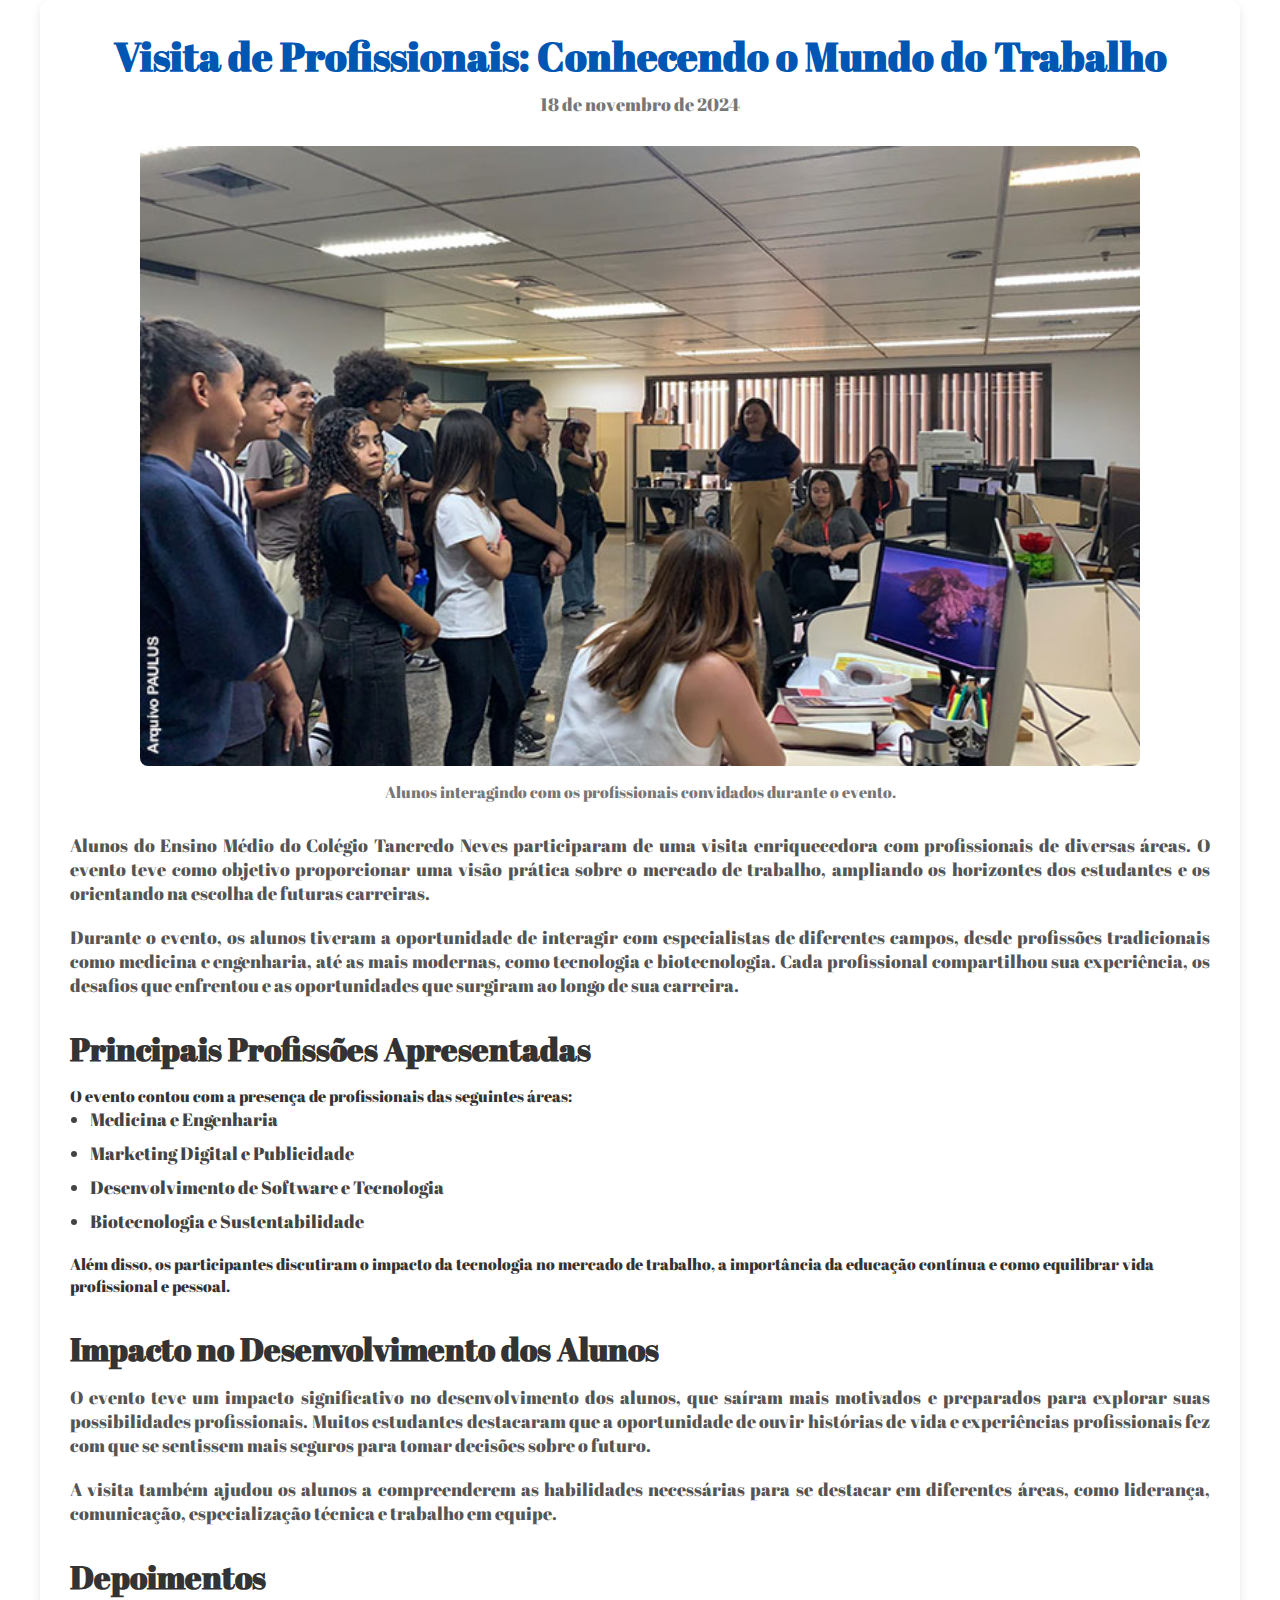
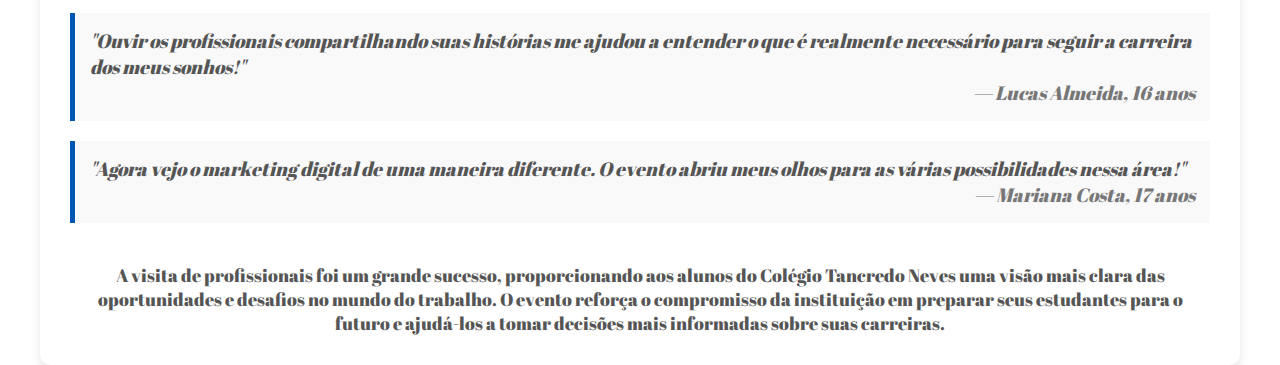
<file: noticias/VisitadeProfissionais.html>
<!DOCTYPE html>
<html lang="pt-BR">
<head>
    <meta charset="UTF-8">
    <meta name="viewport" content="width=device-width, initial-scale=1.0">
    <title>Visita de Profissionais: Conhecendo o Mundo do Trabalho</title>
    <link rel="stylesheet" href="VisitadeProfissionais.css">
</head>
<body>
    <div class="container">
        <header class="header">
            <h1>Visita de Profissionais: Conhecendo o Mundo do Trabalho</h1>
            <p class="date">18 de novembro de 2024</p>
        </header>

        <figure class="main-image">
            <img src="img noticia/visita profissional.jpg" alt="Estudantes interagindo com profissionais durante o evento">
            <figcaption>Alunos interagindo com os profissionais convidados durante o evento.</figcaption>
        </figure>

        <section class="event-description">
            <p>
                Alunos do Ensino Médio do Colégio Tancredo Neves participaram de uma visita enriquecedora com profissionais de diversas áreas. O evento teve como objetivo proporcionar uma visão prática sobre o mercado de trabalho, ampliando os horizontes dos estudantes e os orientando na escolha de futuras carreiras.
            </p>
            <p>
                Durante o evento, os alunos tiveram a oportunidade de interagir com especialistas de diferentes campos, desde profissões tradicionais como medicina e engenharia, até as mais modernas, como tecnologia e biotecnologia. Cada profissional compartilhou sua experiência, os desafios que enfrentou e as oportunidades que surgiram ao longo de sua carreira.
            </p>
        </section>

        <section class="professional-fields">
            <h2>Principais Profissões Apresentadas</h2>
            <p>
                O evento contou com a presença de profissionais das seguintes áreas:
            </p>
            <ul>
                <li>Medicina e Engenharia</li>
                <li>Marketing Digital e Publicidade</li>
                <li>Desenvolvimento de Software e Tecnologia</li>
                <li>Biotecnologia e Sustentabilidade</li>
            </ul>
            <p>
                Além disso, os participantes discutiram o impacto da tecnologia no mercado de trabalho, a importância da educação contínua e como equilibrar vida profissional e pessoal.
            </p>
        </section>

        <section class="student-impact">
            <h2>Impacto no Desenvolvimento dos Alunos</h2>
            <p>
                O evento teve um impacto significativo no desenvolvimento dos alunos, que saíram mais motivados e preparados para explorar suas possibilidades profissionais. Muitos estudantes destacaram que a oportunidade de ouvir histórias de vida e experiências profissionais fez com que se sentissem mais seguros para tomar decisões sobre o futuro.
            </p>
            <p>
                A visita também ajudou os alunos a compreenderem as habilidades necessárias para se destacar em diferentes áreas, como liderança, comunicação, especialização técnica e trabalho em equipe.
            </p>
        </section>

        <section class="testimonials">
            <h2>Depoimentos</h2>
            <blockquote>
                <p>
                    <em>"Ouvir os profissionais compartilhando suas histórias me ajudou a entender o que é realmente necessário para seguir a carreira dos meus sonhos!"</em>
                </p>
                <footer>— Lucas Almeida, 16 anos</footer>
            </blockquote>
            <blockquote>
                <p>
                    <em>"Agora vejo o marketing digital de uma maneira diferente. O evento abriu meus olhos para as várias possibilidades nessa área!"</em>
                </p>
                <footer>— Mariana Costa, 17 anos</footer>
            </blockquote>
        </section>

        <footer class="footer">
            <p>
                A visita de profissionais foi um grande sucesso, proporcionando aos alunos do Colégio Tancredo Neves uma visão mais clara das oportunidades e desafios no mundo do trabalho. O evento reforça o compromisso da instituição em preparar seus estudantes para o futuro e ajudá-los a tomar decisões mais informadas sobre suas carreiras.
            </p>
        </footer>
    </div>
</body>
</html>
</file>
<file: style.css>
@import url('https://fonts.googleapis.com/css2?family=Press+Start+2P&display=swap');

body {
    font-family: "Abril Fatface", serif;
    margin: 0;
    padding: 0;
    background: linear-gradient(135deg, #2190a6, #ad3a26);
    color: #333;
    border-top: 5px solid black;
    transition: background 0.3s ease, color 0.3s ease;
}

body.light {
    background: linear-gradient(135deg, #2190a6, #fdfdfd);
    color: #333333;
}

body.dark-mode {
    background: linear-gradient(135deg, #ad3a26, #050505);
    color: #f5f5f5;
}

h1, h2, h3, p {
    color: #2c3e50;
}

a {
    color: #de7562;
    text-decoration: none;
}

a:hover {
    color: #ff4500;
}

header {
    background-image: url('img/brasao 2.jpg');
    background-size: cover;
    background-position: center;
    height: 300px;
    display: flex;
    align-items: center;
    justify-content: center;
    text-align: center;
    position: relative;
}

.header-content {
    background-color: rgba(0, 0, 0, 0.5);
    padding: 10px 20px;
    border-radius: 10px;
}

h1 {
    color: white;
    font-size: 2em;
}

nav {
    display: flex;
    justify-content: center;
    background-color: #555;
}

nav a {
    color: #fff;
    padding: 15px 20px;
    text-decoration: none;
}

nav a:hover {
    background-color: #555;
}

.carousel-container {
    max-width: 800px;
    margin: 20px auto;
    overflow: hidden;
    position: relative;
    background-color: #333;
    border-radius: 12px;
}

.carousel-container h2 {
    text-align: center;
    margin-bottom: 10px;
    color: #fff;
}

.carousel {
    display: flex;
    animation: slide 25s infinite;
}

.carousel-item {
    min-width: 100%;
    padding: 20px;
    background-color: #b89090;
    border: 2px solid #444;
    box-sizing: border-box;
    border-radius: 8px;
    transition: transform 0.3s ease;
}

.carousel-item:hover {
    transform: translateY(-5px);
}

@keyframes slide {
    0% { transform: translateX(0); }
    25% { transform: translateX(-100%); }
    50% { transform: translateX(-200%); }
    75% { transform: translateX(-300%); }
    100% { transform: translateX(0); }
}

.noticias-container {
    display: flex;
    align-items: center;
    overflow: hidden;
    width: 80%;
    height: 500px;
    margin: 20px auto;
    position: relative;
    background-color: transparent;
}

.noticia {
    width: 75%;
    max-width: 800px;
    padding: 20px;
    background-color: #39339e;
    border: 2px solid #444;
    text-align: center;
    box-sizing: border-box;
    transition: transform 0.4s ease-in-out;
    border-radius: 12px;
    margin: 0 auto;
}

.prev, .next {
    position: absolute;
    top: 50%;
    transform: translateY(-50%);
    background-color: rgba(0, 0, 0, 0.5);
    color: white;
    border: none;
    padding: 10px;
    cursor: pointer;
    font-size: 1.2em;
    z-index: 1;
}

.prev {
    left: 0;
    border-radius: 0 8px 8px 0;
}

.next {
    right: 0;
    border-radius: 8px 0 0 8px;
}

.carousel-wrapper {
    display: flex;
    transition: transform 0.5s ease;
    width: 100%;
}

.noticia h3 {
    color: #fff;
    font-size: 1.5em;
    margin-bottom: 10px;
}

.noticia p {
    font-size: 1em;
    color: #ccc;
    margin: 0;
}

.noticia:hover {
    transform: scale(1.02);
}

@media (max-width: 768px) {
    .noticia {
        width: 90%;
    }

    .noticia h3 {
        font-size: 1.3em;
    }

    .noticia p {
        font-size: 0.95em;
    }
}

.social-banner {
    text-align: center;
    padding: 20px;
    background-color: #343131;
}

.social-banner span {
    display: block;
    font-size: 18px;
    margin-bottom: 10px;
    font-weight: bold;
    color: #f5ebeb;
}

.social-icons {
    display: flex;
    justify-content: center;
    gap: 20px;
}

.social-icon {
    width: 30px;
    height: 30px;
    transition: transform 0.3s ease-in-out;
}

.social-icon:hover {
    transform: scale(1.5);
}

.card {
    transform: translate(var(--mouse-x), var(--mouse-y));
}

@media (max-width: 768px) {
    header {
        height: 200px;
    }

    .carousel-container, .noticias-container {
        max-width: 100%;
        padding: 0 10px;
    }

    .noticia {
        width: 100%;
    }

    nav {
        flex-direction: column;
    }

    nav a {
        padding: 10px 0;
    }
}

#theme-toggle {
    position: fixed;
    bottom: 20px;
    right: 20px;
    padding: 10px 20px;
    background-color: #555;
    color: white;
    border: none;
    cursor: pointer;
    border-radius: 5px;
    transition: background-color 0.3s;
}

#theme-toggle:hover {
    background-color: #666;
}

.noticia {
    width: 75%;
    max-width: 800px;
    padding: 20px;
    background: rgba(57, 51, 158, 0.3);
    backdrop-filter: blur(50px);
    border: 2px solid rgba(255, 255, 255, 0.2);
    text-align: center;
    box-sizing: border-box;
    transition: transform 0.4s ease-in-out, background-color 0.3s ease;
    border-radius: 12px;
    margin: 0 auto;
    color: #fff;
    box-shadow: 0 8px 16px rgba(0, 0, 0, 0.2);
}

.noticia h3 {
    color: #ffffff;
    font-size: 1.5em;
    margin-bottom: 10px;
}

.noticia p {
    font-size: 1em;
    color: #f0f0f0;
    margin: 0;
}

.noticia:hover {
    transform: scale(1.02);
    background: rgba(57, 51, 158, 0.5);
}

@media (max-width: 768px) {
    .noticia {
        width: 90%;
    }

    .noticia h3 {
        font-size: 1.3em;
    }

    .noticia p {
        font-size: 0.95em;
    }
}
</file>
<file: noticias/ambiental.css>
@import url('https://fonts.googleapis.com/css2?family=Abril+Fatface&display=swap');

body {
    display: flex;
    justify-content: center;
    align-items: center;
    flex-direction: column;
    font-family: "Abril Fatface", serif;
    margin: 0;
    padding: 0;
    color: #333;
    transition: background 0.3s ease, color 0.3s ease;
}

* {
    margin: 0;
    padding: 0;
    box-sizing: border-box;
}

.news-container {
    max-width: 800px;
    margin: 0 auto;
    background-color: #ffffff;
    border-radius: 8px;
    padding: 20px;
    box-shadow: 0 4px 10px rgba(0, 0, 0, 0.1);
}

.news-header {
    text-align: center;
    margin-bottom: 20px;
}

.news-title {
    font-size: 2em;
    color: #0066cc;
    margin-bottom: 10px;
}

.news-date {
    font-size: 1.2em;
    color: #6699cc;
}

.college-name {
    text-align: center;
    font-size: 1.5em;
    color: #333;
    margin-bottom: 20px;
    font-family: 'Abril Fatface', serif;
}

.news-summary {
    text-align: justify;
    margin-bottom: 20px;
    font-size: 1.1em;
    color: #555;
}

.news-image {
    margin-bottom: 20px;
    text-align: center;
}

.news-image img {
    max-width: 100%;
    border-radius: 8px;
}

.news-image figcaption {
    font-size: 1em;
    color: #777;
    margin-top: 10px;
}

.news-body {
    margin-bottom: 20px;
}

.section-title {
    font-size: 1.5em;
    color: #0066cc;
    margin-bottom: 10px;
}

.news-body p {
    font-size: 1.1em;
    color: #444;
    margin-bottom: 15px;
    text-align: justify;
}

.news-footer {
    text-align: center;
    font-size: 1.1em;
}

.news-footer a {
    color: #0066cc;
    text-decoration: none;
}

.news-footer a:hover {
    text-decoration: underline;
}

@media (min-width: 1024px) {
    .news-container {
        max-width: 900px;
    }

    .college-name {
        font-size: 2em;
    }

    .news-title {
        font-size: 2.5em;
    }

    .news-date {
        font-size: 1.3em;
    }

    .news-summary {
        font-size: 1.2em;
    }

    .news-body p {
        font-size: 1.2em;
    }

    .news-footer {
        font-size: 1.2em;
    }
}

@media (max-width: 768px) {
    .college-name {
        font-size: 1.8em;
    }

    .news-title {
        font-size: 2em;
    }

    .news-date {
        font-size: 1.1em;
    }

    .news-summary {
        font-size: 1.05em;
    }

    .news-body p {
        font-size: 1.05em;
    }

    .section-title {
        font-size: 1.4em;
    }

    .news-container {
        padding: 15px;
    }
}

@media (max-width: 600px) {
    .college-name {
        font-size: 1.6em;
    }

    .news-title {
        font-size: 1.6em;
    }

    .news-date {
        font-size: 1em;
    }

    .news-summary {
        font-size: 1em;
    }

    .news-body p {
        font-size: 1em;
    }

    .news-footer {
        font-size: 1em;
    }

    .news-container {
        padding: 10px;
    }

    .section-title {
        font-size: 1.3em;
    }

    .news-image img {
        max-width: 100%;
        height: auto;
    }
}

@media (max-width: 400px) {
    .college-name {
        font-size: 1.4em;
    }

    .news-title {
        font-size: 1.5em;
    }

    .news-date {
        font-size: 0.9em;
    }

    .news-summary {
        font-size: 0.95em;
    }

    .news-body p {
        font-size: 0.95em;
    }

    .news-footer {
        font-size: 0.95em;
    }

    .section-title {
        font-size: 1.3em;
    }
}
</file>
<file: noticias/Inclusão.css>
@import url('https://fonts.googleapis.com/css2?family=Abril+Fatface&display=swap');

body {
    display: flex;
    justify-content: center;
    align-items: center;
    flex-direction: column;
    font-family: "Abril Fatface", serif;
    margin: 0;
    padding: 0;
    color: #333;
    transition: background 0.3s ease, color 0.3s ease;
}

* {
    margin: 0;
    padding: 0;
    box-sizing: border-box;
}

.college-name {
    text-align: center;
    font-size: 2em;
    color: #ffffff;
    margin: 20px 0;
    font-family: 'Abril Fatface', serif;
    font-weight: normal;
}

.news-container {
    width: 80%;
    max-width: 900px;
    margin: 0 auto;
    background-color: rgba(255, 255, 255, 0.9);
    padding: 20px;
    border-radius: 10px;
    box-shadow: 0 4px 10px rgba(0, 0, 0, 0.1);
}

.news-header {
    text-align: center;
    margin-bottom: 20px;
}

.news-header h1 {
    font-size: 2.5em;
    color: #333;
    margin-bottom: 10px;
    line-height: 1.2;
}

.news-date {
    font-size: 1.1em;
    color: #666;
    margin-bottom: 20px;
}

.news-image {
    text-align: center;
    margin-bottom: 30px;
}

.news-image img {
    max-width: 100%;
    height: auto;
    border-radius: 10px;
    box-shadow: 0 2px 8px rgba(0, 0, 0, 0.2);
}

.news-image figcaption {
    font-size: 1em;
    color: #777;
    margin-top: 10px;
    font-style: italic;
}

.news-summary {
    font-size: 1.3em;
    color: #444;
    text-align: center;
    margin-bottom: 30px;
}

.news-body {
    font-size: 1.1em;
    color: #444;
    line-height: 1.8;
    margin-bottom: 40px;
}

.news-body h2 {
    font-size: 1.6em;
    color: #0066cc;
    margin-bottom: 15px;
}

.news-body p {
    margin-bottom: 20px;
    text-align: justify;
}

.news-body ul {
    list-style-type: disc;
    margin-left: 20px;
    margin-bottom: 20px;
}

.news-body li {
    font-size: 1.1em;
    color: #444;
}

.news-footer {
    text-align: center;
    font-size: 1.1em;
    color: #333;
}

.news-footer a {
    color: #2190a6;
    text-decoration: none;
    font-weight: bold;
}

.news-footer a:hover {
    text-decoration: underline;
}

@media screen and (max-width: 768px) {
    .news-container {
        width: 95%;
        padding: 15px;
    }

    .college-name {
        font-size: 1.8em;
    }

    .news-header h1 {
        font-size: 2em;
    }

    .news-summary {
        font-size: 1.1em;
    }

    .news-body h2 {
        font-size: 1.4em;
    }

    .news-body {
        font-size: 1em;
    }

    .news-footer {
        font-size: 1em;
    }
}

@media screen and (max-width: 400px) {
    body {
        padding: 10px;
    }

    .news-container {
        width: 100%;
        padding: 10px;
    }

    .college-name {
        font-size: 1.6em;
    }

    .news-header h1 {
        font-size: 1.8em;
    }

    .news-summary {
        font-size: 1em;
    }

    .news-body h2 {
        font-size: 1.2em;
    }

    .news-body {
        font-size: 0.95em;
    }

    .news-footer {
        font-size: 0.95em;
    }
}
</file>
<file: noticias/Intercâmbio.css>
@import url('https://fonts.googleapis.com/css2?family=Abril+Fatface&display=swap');

body {
    display: flex;
    justify-content: center;
    align-items: center;
    flex-direction: column;
    font-family: "Abril Fatface", serif;
    margin: 0;
    padding: 0;
    color: #333;
    transition: background 0.3s ease, color 0.3s ease;
}

* {
    margin: 0;
    padding: 0;
    box-sizing: border-box;
}

.container {
    max-width: 1000px;
    margin: 0 auto;
    background-color: #fff;
    padding: 20px;
    border-radius: 10px;
    box-shadow: 0 4px 10px rgba(0, 0, 0, 0.1);
}

header {
    text-align: center;
    margin-bottom: 30px;
}

header h1 {
    font-size: 2.5em;
    color: #333;
    margin-bottom: 10px;
    line-height: 1.2;
}

.news-date {
    font-size: 1.1em;
    color: #777;
    margin-bottom: 20px;
}

header .header-image {
    width: 100%;
    max-width: 1000px;
    height: auto;
    border-radius: 10px;
    margin-bottom: 20px;
}

.news-summary {
    font-size: 1.3em;
    color: #444;
    text-align: justify;
    margin-bottom: 30px;
}

.news-body {
    font-size: 1.1em;
    color: #444;
    line-height: 1.8;
    margin-bottom: 40px;
}

.news-body h2 {
    font-size: 1.6em;
    color: #0066cc;
    margin-bottom: 15px;
}

.news-body p {
    margin-bottom: 20px;
    text-align: justify;
}

.news-body ul {
    list-style-type: disc;
    margin-left: 20px;
    margin-bottom: 20px;
}

.news-body li {
    font-size: 1.1em;
    color: #444;
}

.news-footer {
    text-align: center;
    font-size: 1.1em;
    color: #333;
}

@media screen and (max-width: 768px) {
    .container {
        width: 95%;
        padding: 15px;
    }

    header h1 {
        font-size: 2em;
    }

    .news-summary {
        font-size: 1.1em;
    }

    .news-body h2 {
        font-size: 1.4em;
    }

    .news-body {
        font-size: 1em;
    }

    .news-footer {
        font-size: 1em;
    }

    header .header-image {
        max-width: 90%;
    }
}

@media screen and (max-width: 400px) {
    body {
        padding: 10px;
    }

    .container {
        width: 100%;
        padding: 10px;
    }

    header h1 {
        font-size: 1.8em;
    }

    .news-summary {
        font-size: 1em;
    }

    .news-body h2 {
        font-size: 1.2em;
    }

    .news-body {
        font-size: 0.95em;
    }

    .news-footer {
        font-size: 0.95em;
    }

    header .header-image {
        max-width: 100%;
    }
}
</file>
<file: noticias/Profissões.css>
@import url('https://fonts.googleapis.com/css2?family=Abril+Fatface&display=swap');

body {
    display: flex;
    justify-content: center;
    align-items: center;
    flex-direction: column;
    font-family: "Abril Fatface", serif;
    margin: 0;
    padding: 0;
    color: #333;
    transition: background 0.3s ease, color 0.3s ease;
}

* {
    margin: 0;
    padding: 0;
    box-sizing: border-box;
}

.container {
    max-width: 1200px;
    margin: 0 auto;
    background-color: #fff;
    padding: 30px;
    border-radius: 10px;
    box-shadow: 0 4px 10px rgba(0, 0, 0, 0.1);
}

header {
    text-align: center;
    margin-bottom: 30px;
}

header h1 {
    font-size: 2.5em;
    color: #0066cc;
    margin-bottom: 10px;
    line-height: 1.3;
}

.main-image {
    text-align: center;
    margin-bottom: 30px;
}

.main-image img {
    width: 100%;
    max-width: 1000px;
    height: auto;
    border-radius: 8px;
}

figcaption {
    text-align: center;
    font-size: 1em;
    color: #777;
    margin-top: 10px;
}

section {
    margin-bottom: 40px;
}

section h2 {
    font-size: 2em;
    color: #333;
    margin-bottom: 15px;
}

section p {
    font-size: 1.1em;
    color: #555;
    text-align: justify;
    margin-bottom: 20px;
}

ul {
    margin-left: 20px;
    margin-bottom: 20px;
}

ul li {
    font-size: 1.1em;
    color: #444;
    margin-bottom: 10px;
}

ul li strong {
    color: #0066cc;
}

footer.footer {
    text-align: center;
    font-size: 1.1em;
    color: #333;
    padding-top: 30px;
    border-top: 1px solid #ddd;
    margin-top: 30px;
}

@media screen and (max-width: 768px) {
    .container {
        width: 90%;
        padding: 20px;
    }

    header h1 {
        font-size: 2em;
    }

    section h2 {
        font-size: 1.6em;
    }

    section p {
        font-size: 1em;
    }

    ul li {
        font-size: 1em;
    }

    footer.footer {
        font-size: 1em;
    }

    .main-image img {
        max-width: 90%;
    }
}

@media screen and (max-width: 400px) {
    .container {
        width: 100%;
        padding: 10px;
    }

    header h1 {
        font-size: 1.8em;
    }

    section h2 {
        font-size: 1.4em;
    }

    section p {
        font-size: 0.95em;
    }

    ul li {
        font-size: 0.95em;
    }

    footer.footer {
        font-size: 0.95em;
    }

    .main-image img {
        max-width: 100%;
    }
}
</file>
<file: noticias/Robotica.css>
@import url('https://fonts.googleapis.com/css2?family=Abril+Fatface&display=swap');

body {
    display: flex;
    justify-content: center;
    align-items: center;
    flex-direction: column;
    font-family: "Abril Fatface", serif;
    margin: 0;
    padding: 0;
    color: #333;
    transition: background 0.3s ease, color 0.3s ease;
}

* {
    margin: 0;
    padding: 0;
    box-sizing: border-box;
}

.container {
    max-width: 1200px;
    margin: 0 auto;
    background-color: #fff;
    padding: 30px;
    border-radius: 10px;
    box-shadow: 0 4px 10px rgba(0, 0, 0, 0.1);
}

header {
    text-align: center;
    margin-bottom: 30px;
}

header h1 {
    font-size: 2.5em;
    color: #0056b3;
    margin-bottom: 10px;
    line-height: 1.3;
}

.main-image {
    text-align: center;
    margin-bottom: 30px;
}

.main-image img {
    width: 100%;
    max-width: 1000px;
    height: auto;
    border-radius: 8px;
}

figcaption {
    text-align: center;
    font-size: 1em;
    color: #777;
    margin-top: 10px;
}

section {
    margin-bottom: 40px;
}

section h2 {
    font-size: 2em;
    color: #333;
    margin-bottom: 15px;
}

section p {
    font-size: 1.1em;
    color: #555;
    text-align: justify;
    margin-bottom: 20px;
}

ul {
    margin-left: 20px;
    margin-bottom: 20px;
}

ul li {
    font-size: 1.1em;
    color: #444;
    margin-bottom: 10px;
}

ul li strong {
    color: #0056b3;
}

@media screen and (max-width: 768px) {
    .container {
        width: 90%;
        padding: 20px;
    }

    header h1 {
        font-size: 2em;
    }

    section h2 {
        font-size: 1.6em;
    }

    section p {
        font-size: 1em;
    }

    ul li {
        font-size: 1em;
    }

    .main-image img {
        max-width: 90%;
    }
}

@media screen and (max-width: 400px) {
    .container {
        width: 100%;
        padding: 10px;
    }

    header h1 {
        font-size: 1.8em;
    }

    section h2 {
        font-size: 1.4em;
    }

    section p {
        font-size: 0.95em;
    }

    ul li {
        font-size: 0.95em;
    }

    .main-image img {
        max-width: 100%;
    }
}
</file>
<file: noticias/VisitadeProfissionais.css>
@import url('https://fonts.googleapis.com/css2?family=Abril+Fatface&display=swap');

body {
    display: flex;
    justify-content: center;
    align-items: center;
    flex-direction: column;
    font-family: "Abril Fatface", serif;
    margin: 0;
    padding: 0;
    color: #333;
    transition: background 0.3s ease, color 0.3s ease;
}

* {
    margin: 0;
    padding: 0;
    box-sizing: border-box;
}

.container {
    max-width: 1200px;
    margin: 0 auto;
    background-color: #fff;
    padding: 30px;
    border-radius: 10px;
    box-shadow: 0 4px 10px rgba(0, 0, 0, 0.1);
}

.header {
    text-align: center;
    margin-bottom: 30px;
}

.header h1 {
    font-size: 2.5em;
    color: #0056b3;
    margin-bottom: 10px;
    line-height: 1.3;
}

.date {
    font-size: 1.1em;
    color: #777;
}

.main-image {
    text-align: center;
    margin-bottom: 30px;
}

.main-image img {
    width: 100%;
    max-width: 1000px;
    height: auto;
    border-radius: 8px;
}

figcaption {
    text-align: center;
    font-size: 1em;
    color: #777;
    margin-top: 10px;
}

.event-description {
    margin-bottom: 30px;
    font-size: 1.1em;
    color: #555;
}

.event-description p {
    margin-bottom: 20px;
    text-align: justify;
}

.professional-fields {
    margin-bottom: 30px;
}

.professional-fields h2 {
    font-size: 2em;
    color: #333;
    margin-bottom: 15px;
}

.professional-fields ul {
    margin-left: 20px;
    margin-bottom: 20px;
}

.professional-fields ul li {
    font-size: 1.1em;
    color: #444;
    margin-bottom: 10px;
}

.student-impact {
    margin-bottom: 30px;
}

.student-impact h2 {
    font-size: 2em;
    color: #333;
    margin-bottom: 15px;
}

.student-impact p {
    font-size: 1.1em;
    color: #555;
    margin-bottom: 20px;
    text-align: justify;
}

.testimonials {
    margin-bottom: 30px;
}

.testimonials h2 {
    font-size: 2em;
    color: #333;
    margin-bottom: 15px;
}

blockquote {
    font-size: 1.2em;
    color: #555;
    background-color: #f9f9f9;
    border-left: 5px solid #0056b3;
    padding: 15px;
    margin-bottom: 20px;
    font-style: italic;
}

blockquote footer {
    font-size: 1em;
    color: #777;
    text-align: right;
}

.footer {
    text-align: center;
    font-size: 1.1em;
    color: #555;
    margin-top: 40px;
}

@media screen and (max-width: 768px) {
    .container {
        width: 90%;
        padding: 20px;
    }

    .header h1 {
        font-size: 2em;
    }

    .professional-fields h2,
    .student-impact h2,
    .testimonials h2 {
        font-size: 1.6em;
    }

    .event-description p,
    .student-impact p {
        font-size: 1em;
    }

    .professional-fields ul li {
        font-size: 1em;
        margin-bottom: 15px;
    }

    blockquote {
        font-size: 1em;
    }
}

@media screen and (max-width: 400px) {
    .container {
        width: 100%;
        padding: 10px;
    }

    .header h1 {
        font-size: 1.8em;
    }

    .professional-fields h2,
    .student-impact h2,
    .testimonials h2 {
        font-size: 1.4em;
    }

    .event-description p,
    .student-impact p {
        font-size: 0.95em;
    }

    .professional-fields ul li {
        font-size: 0.95em;
    }

    blockquote {
        font-size: 0.95em;
    }
}
</file>
